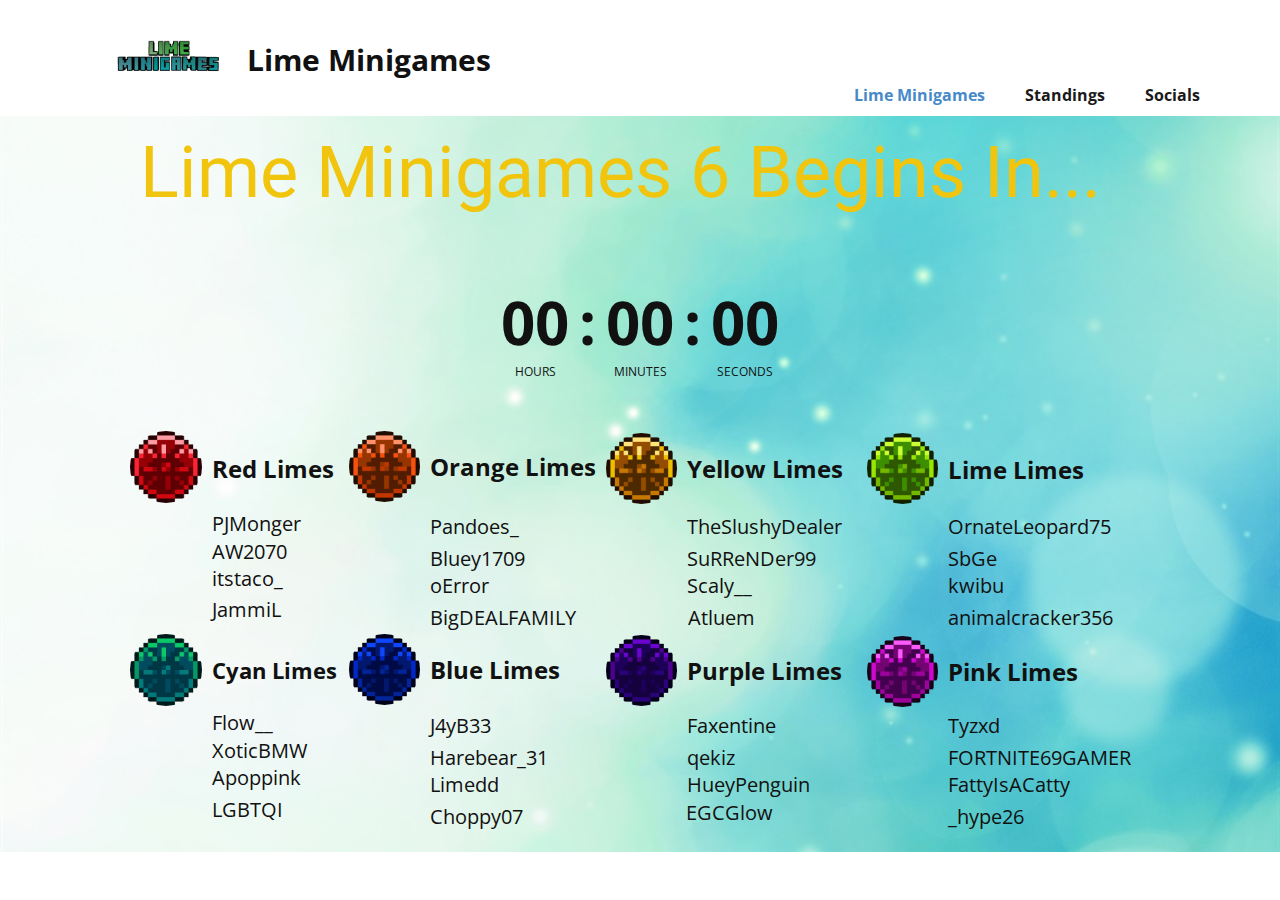
<file: index.html>
<!DOCTYPE html>
<html style="font-size: 16px;" lang="en"><head>
    <meta name="viewport" content="width=device-width, initial-scale=1.0">
    <meta charset="utf-8">
    <meta name="keywords" content="Lime Minigames 6 Begins In...">
    <meta name="description" content="">
    <title>Lime Minigames</title>
    <link rel="stylesheet" href="nicepage.css" media="screen">
<link rel="stylesheet" href="Lime-Minigames.css" media="screen">
    <script class="u-script" type="text/javascript" src="jquery.js" defer=""></script>
    <script class="u-script" type="text/javascript" src="nicepage.js" defer=""></script>
    <meta name="generator" content="Nicepage 5.19.3, nicepage.com">
    <link id="u-theme-google-font" rel="stylesheet" href="https://fonts.googleapis.com/css?family=Roboto:100,100i,300,300i,400,400i,500,500i,700,700i,900,900i|Open+Sans:300,300i,400,400i,500,500i,600,600i,700,700i,800,800i">
    
    
    
    <script type="application/ld+json">{
		"@context": "http://schema.org",
		"@type": "Organization",
		"name": "",
		"logo": "images/limeminigames.png"
}</script>
    <meta name="theme-color" content="#478ac9">
    <meta property="og:title" content="Lime Minigames">
    <meta property="og:type" content="website">
  <meta data-intl-tel-input-cdn-path="intlTelInput/"></head>
  <body data-home-page="Lime-Minigames.html" data-home-page-title="Lime Minigames" data-path-to-root="./" class="u-body u-xl-mode" data-lang="en"><header class="u-clearfix u-header u-header" id="sec-cf03"><div class="u-clearfix u-sheet u-valign-middle u-sheet-1">
        <a href="https://nicepage.com" class="u-image u-logo u-image-1" data-image-width="1083" data-image-height="609">
          <img src="images/limeminigames.png" class="u-logo-image u-logo-image-1">
        </a>
        <p class="u-text u-text-default u-text-1">Lime Minigames</p>
        <nav class="u-menu u-menu-one-level u-offcanvas u-menu-1">
          <div class="menu-collapse" style="font-size: 1rem; letter-spacing: 0px; font-weight: 700;">
            <a class="u-button-style u-custom-border u-custom-border-color u-custom-borders u-custom-left-right-menu-spacing u-custom-padding-bottom u-custom-text-color u-custom-top-bottom-menu-spacing u-nav-link u-text-active-palette-1-base u-text-hover-palette-2-base" href="#">
              <svg class="u-svg-link" viewBox="0 0 24 24"><use xmlns:xlink="http://www.w3.org/1999/xlink" xlink:href="#menu-hamburger"></use></svg>
              <svg class="u-svg-content" version="1.1" id="menu-hamburger" viewBox="0 0 16 16" x="0px" y="0px" xmlns:xlink="http://www.w3.org/1999/xlink" xmlns="http://www.w3.org/2000/svg"><g><rect y="1" width="16" height="2"></rect><rect y="7" width="16" height="2"></rect><rect y="13" width="16" height="2"></rect>
</g></svg>
            </a>
          </div>
          <div class="u-custom-menu u-nav-container">
            <ul class="u-nav u-spacing-20 u-unstyled u-nav-1"><li class="u-nav-item"><a class="u-button-style u-nav-link u-text-active-palette-1-base u-text-grey-90 u-text-hover-palette-2-base" href="index" style="padding: 10px;">Lime Minigames</a>
</li><li class="u-nav-item"><a class="u-button-style u-nav-link u-text-active-palette-1-base u-text-grey-90 u-text-hover-palette-2-base" href="Standings" style="padding: 10px;">Standings</a>
</li><li class="u-nav-item"><a class="u-button-style u-nav-link u-text-active-palette-1-base u-text-grey-90 u-text-hover-palette-2-base" href="Socials" style="padding: 10px;">Socials</a>
</li></ul>
          </div>
          <div class="u-custom-menu u-nav-container-collapse">
            <div class="u-black u-container-style u-inner-container-layout u-opacity u-opacity-95 u-sidenav">
              <div class="u-inner-container-layout u-sidenav-overflow">
                <div class="u-menu-close"></div>
                <ul class="u-align-center u-nav u-popupmenu-items u-unstyled u-nav-2"><li class="u-nav-item"><a class="u-button-style u-nav-link" href="index">Lime Minigames</a>
</li><li class="u-nav-item"><a class="u-button-style u-nav-link" href="Standings">Standings</a>
</li><li class="u-nav-item"><a class="u-button-style u-nav-link" href="Socials">Socials</a>
</li></ul>
              </div>
            </div>
            <div class="u-black u-menu-overlay u-opacity u-opacity-70"></div>
          </div>
        </nav>
      </div></header>
    <section class="u-clearfix u-image u-section-1" id="sec-66a6" data-image-width="5000" data-image-height="5000">
      <div class="u-clearfix u-sheet u-sheet-1">
        <h1 class="u-text u-text-palette-3-base u-text-1">Lime Minigames 6 Begins In...&nbsp;</h1>
        <div class="u-countdown u-countdown-1" data-timer-id="d6f2" data-type="to-date" data-target-date="Sun, 15 Oct 2023 20:00:50 GMT" data-for="everyone" data-direction="down" data-after-count="none" data-time-left="750m" data-target-number="100" data-start-time="Sat Oct 14 2023 23:19:07 GMT-0400 (Eastern Daylight Time)" data-frequency="1s" data-redirect-url="https://">
          <div class="u-countdown-wrapper u-spacing-20">
            <div class="u-countdown-item u-countdown-years u-hidden u-spacing-10">
              <div class="u-countdown-counter u-countdown-counter-1"><div class="u-countdown-number">0</div><div class="u-countdown-number u-hidden">0</div></div>
              <div class="u-countdown-label u-countdown-label-1">Years</div>
            </div>
            <div class="u-countdown-separator u-hidden u-countdown-separator-1">:</div>
            <div class="u-countdown-days u-countdown-item u-hidden u-spacing-10">
              <div class="u-countdown-counter u-countdown-counter-2"><div class="u-countdown-number">0</div><div class="u-countdown-number u-hidden">6</div><div class="u-countdown-number u-hidden">0</div></div>
              <div class="u-countdown-label u-countdown-label-2">Days</div>
            </div>
            <div class="u-countdown-separator u-hidden u-countdown-separator-2">:</div>
            <div class="u-countdown-hours u-countdown-item u-spacing-10">
              <div class="u-countdown-counter u-countdown-counter-3"><div class="u-countdown-number">1</div><div class="u-countdown-number">8</div></div>
              <div class="u-countdown-label u-countdown-label-3">Hours</div>
            </div>
            <div class="u-countdown-separator u-countdown-separator-3">:</div>
            <div class="u-countdown-item u-countdown-minutes u-spacing-10">
              <div class="u-countdown-counter u-countdown-counter-4"><div class="u-countdown-number">1</div><div class="u-countdown-number">2</div></div>
              <div class="u-countdown-label u-countdown-label-4">Minutes</div>
            </div>
            <div class="u-countdown-separator u-countdown-separator-4">:</div>
            <div class="u-countdown-item u-countdown-seconds u-spacing-10">
              <div class="u-countdown-counter u-countdown-counter-5"><div class="u-countdown-number">1</div><div class="u-countdown-number">0</div></div>
              <div class="u-countdown-label u-countdown-label-5">Seconds</div>
            </div>
            <div class="u-countdown-separator u-hidden u-countdown-separator-5">:</div>
            <div class="u-countdown-item u-countdown-numbers u-hidden u-spacing-10">
              <div class="u-countdown-counter u-countdown-counter-6"><div class="u-countdown-number">0</div><div class="u-countdown-number">0</div></div>
              <div class="u-countdown-label u-countdown-label-6">Items</div>
            </div>
          </div>
          <div class="u-countdown-message u-hidden">
            <p>Sorry, the time is up.</p>
          </div>
        </div>
        <img class="u-image u-image-circle u-image-contain u-preserve-proportions u-image-1" src="images/orangelime.png" alt="" data-image-width="102" data-image-height="102">
        <img class="u-image u-image-circle u-image-contain u-preserve-proportions u-image-2" src="images/redlimes.png" alt="" data-image-width="102" data-image-height="102">
        <p class="u-text u-text-2">Orange Limes</p>
        <img class="u-image u-image-circle u-image-contain u-preserve-proportions u-image-3" src="images/yellowlime.png" alt="" data-image-width="150" data-image-height="150">
        <p class="u-text u-text-3">Yellow Limes</p>
        <img class="u-image u-image-circle u-image-contain u-preserve-proportions u-image-4" src="images/limelimes.png" alt="" data-image-width="150" data-image-height="150">
        <p class="u-text u-text-4">Red Limes</p>
        <p class="u-text u-text-5">Lime Limes</p>
        <p class="u-text u-text-6">PJMonger<br>
        </p>
        <p class="u-text u-text-default u-text-7">AW2070</p>
        <p class="u-text u-text-default u-text-8">itstaco_</p>
        <p class="u-text u-text-9">Pandoes_</p>
        <p class="u-text u-text-10">TheSlushyDealer</p>
        <p class="u-text u-text-default-lg u-text-default-md u-text-default-sm u-text-default-xl u-text-11">SuRReNDer99</p>
        <p class="u-text u-text-12">
          <a class="u-active-none u-border-none u-btn u-button-link u-button-style u-hover-none u-none u-text-body-color u-btn-1" href="https://twitch.tv/scalywashere" target="_blank">Scaly__<br>
          </a>
        </p>
        <p class="u-text u-text-13">OrnateLeopard75<br>
        </p>
        <p class="u-text u-text-default u-text-14">Bluey1709</p>
        <p class="u-text u-text-default u-text-15">BigDEALFAMILY<br>
        </p>
        <p class="u-text u-text-16">oError<br>
        </p>
        <p class="u-text u-text-default u-text-17">SbGe<br>
        </p>
        <p class="u-text u-text-default-lg u-text-default-md u-text-default-sm u-text-default-xl u-text-18">animalcracker356<br>
        </p>
        <p class="u-text u-text-19">kwibu<br>
        </p>
        <p class="u-text u-text-default u-text-20">JammiL<br>
        </p>
        <p class="u-text u-text-default u-text-21">Atluem<br>
        </p>
        <img class="u-image u-image-circle u-image-contain u-preserve-proportions u-image-5" src="images/cyanlime.png" alt="" data-image-width="150" data-image-height="150">
        <img class="u-image u-image-circle u-image-contain u-preserve-proportions u-image-6" src="images/bluelime.png" alt="" data-image-width="150" data-image-height="150">
        <p class="u-text u-text-22">Blue Limes</p>
        <img class="u-image u-image-circle u-image-contain u-preserve-proportions u-image-7" src="images/purplelime.png" alt="" data-image-width="150" data-image-height="150">
        <p class="u-text u-text-23">Purple Limes</p>
        <img class="u-image u-image-circle u-image-contain u-preserve-proportions u-image-8" src="images/pinklime.png" alt="" data-image-width="150" data-image-height="150">
        <p class="u-text u-text-24">Pink Limes</p>
        <p class="u-text u-text-25">Cya​​n​​​​​​ Limes</p>
        <p class="u-text u-text-26">Flow__<br>
        </p>
        <p class="u-text u-text-default u-text-27">XoticBMW</p>
        <p class="u-text u-text-default u-text-28">Apoppink</p>
        <p class="u-text u-text-29">J4yB33</p>
        <p class="u-text u-text-30">Faxentine</p>
        <p class="u-text u-text-31">Tyzxd<br>
        </p>
        <p class="u-text u-text-default u-text-32">qekiz</p>
        <p class="u-text u-text-33">
          <a class="u-active-none u-border-none u-btn u-button-link u-button-style u-hover-none u-none u-text-body-color u-btn-2" href="https://www.youtube.com/channel/UCSOvLmliGtZB5VdGgUXcC4w" target="_blank">HueyPenguin<br>
          </a>
        </p>
        <p class="u-text u-text-default u-text-34">
          <a class="u-active-none u-border-none u-btn u-button-link u-button-style u-hover-none u-none u-text-body-color u-btn-3" href="https://www.twitch.tv/egcglow06" target="_blank">EGCGlow<br>
          </a>
        </p>
        <p class="u-text u-text-default-lg u-text-default-md u-text-default-sm u-text-default-xl u-text-35">Harebear_31</p>
        <p class="u-text u-text-default u-text-36">Choppy07<br>
        </p>
        <p class="u-text u-text-37">
          <a class="u-active-none u-border-none u-btn u-button-link u-button-style u-hover-none u-none u-text-body-color u-btn-4" href="https://www.twitch.tv/l1medd" target="_blank">Limedd<br>
          </a>
        </p>
        <p class="u-text u-text-default u-text-38">FORTNITE69GAMER<br>
        </p>
        <p class="u-text u-text-default u-text-39">
          <a class="u-active-none u-border-none u-btn u-button-link u-button-style u-hover-none u-none u-text-body-color u-btn-5" href="https://twitter.com/_hype26" target="_blank">_hype26<br>
          </a>
        </p>
        <p class="u-text u-text-40">FattyIsACatty<br>
        </p>
        <p class="u-text u-text-default u-text-41">LGBTQI<br>
        </p>
      </div>
    </section>
    
    
    
    

  
</body></html>
</file>
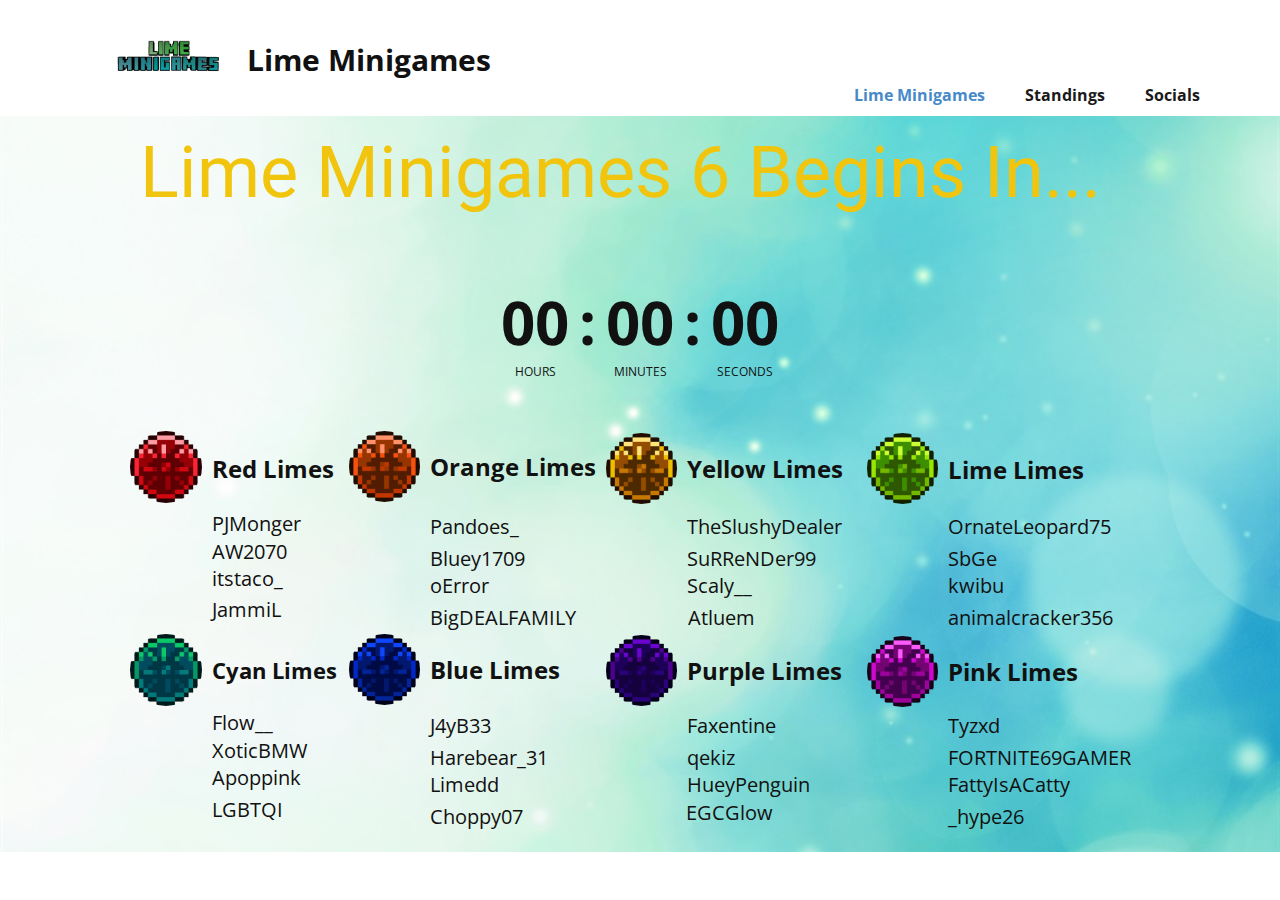
<file: Lime-Minigames.html>
<!DOCTYPE html>
<html style="font-size: 16px;" lang="en"><head>
    <meta name="viewport" content="width=device-width, initial-scale=1.0">
    <meta charset="utf-8">
    <meta name="keywords" content="Lime Minigames 6 Begins In...">
    <meta name="description" content="">
    <title>Lime Minigames</title>
    <link rel="stylesheet" href="nicepage.css" media="screen">
<link rel="stylesheet" href="Lime-Minigames.css" media="screen">
    <script class="u-script" type="text/javascript" src="jquery.js" defer=""></script>
    <script class="u-script" type="text/javascript" src="nicepage.js" defer=""></script>
    <meta name="generator" content="Nicepage 5.19.3, nicepage.com">
    <link id="u-theme-google-font" rel="stylesheet" href="https://fonts.googleapis.com/css?family=Roboto:100,100i,300,300i,400,400i,500,500i,700,700i,900,900i|Open+Sans:300,300i,400,400i,500,500i,600,600i,700,700i,800,800i">
    
    
    
    <script type="application/ld+json">{
		"@context": "http://schema.org",
		"@type": "Organization",
		"name": "",
		"logo": "images/limeminigames.png"
}</script>
    <meta name="theme-color" content="#478ac9">
    <meta property="og:title" content="Lime Minigames">
    <meta property="og:type" content="website">
  <meta data-intl-tel-input-cdn-path="intlTelInput/"></head>
  <body data-path-to-root="./" class="u-body u-xl-mode" data-lang="en"><header class="u-clearfix u-header u-header" id="sec-cf03"><div class="u-clearfix u-sheet u-valign-middle u-sheet-1">
        <a href="https://nicepage.com" class="u-image u-logo u-image-1" data-image-width="1083" data-image-height="609">
          <img src="images/limeminigames.png" class="u-logo-image u-logo-image-1">
        </a>
        <p class="u-text u-text-default u-text-1">Lime Minigames</p>
        <nav class="u-menu u-menu-one-level u-offcanvas u-menu-1">
          <div class="menu-collapse" style="font-size: 1rem; letter-spacing: 0px; font-weight: 700;">
            <a class="u-button-style u-custom-border u-custom-border-color u-custom-borders u-custom-left-right-menu-spacing u-custom-padding-bottom u-custom-text-color u-custom-top-bottom-menu-spacing u-nav-link u-text-active-palette-1-base u-text-hover-palette-2-base" href="#">
              <svg class="u-svg-link" viewBox="0 0 24 24"><use xmlns:xlink="http://www.w3.org/1999/xlink" xlink:href="#menu-hamburger"></use></svg>
              <svg class="u-svg-content" version="1.1" id="menu-hamburger" viewBox="0 0 16 16" x="0px" y="0px" xmlns:xlink="http://www.w3.org/1999/xlink" xmlns="http://www.w3.org/2000/svg"><g><rect y="1" width="16" height="2"></rect><rect y="7" width="16" height="2"></rect><rect y="13" width="16" height="2"></rect>
</g></svg>
            </a>
          </div>
          <div class="u-custom-menu u-nav-container">
            <ul class="u-nav u-spacing-20 u-unstyled u-nav-1"><li class="u-nav-item"><a class="u-button-style u-nav-link u-text-active-palette-1-base u-text-grey-90 u-text-hover-palette-2-base" href="index" style="padding: 10px;">Lime Minigames</a>
</li><li class="u-nav-item"><a class="u-button-style u-nav-link u-text-active-palette-1-base u-text-grey-90 u-text-hover-palette-2-base" href="Standings" style="padding: 10px;">Standings</a>
</li><li class="u-nav-item"><a class="u-button-style u-nav-link u-text-active-palette-1-base u-text-grey-90 u-text-hover-palette-2-base" href="Socials" style="padding: 10px;">Socials</a>
</li></ul>
          </div>
          <div class="u-custom-menu u-nav-container-collapse">
            <div class="u-black u-container-style u-inner-container-layout u-opacity u-opacity-95 u-sidenav">
              <div class="u-inner-container-layout u-sidenav-overflow">
                <div class="u-menu-close"></div>
                <ul class="u-align-center u-nav u-popupmenu-items u-unstyled u-nav-2"><li class="u-nav-item"><a class="u-button-style u-nav-link" href="index">Lime Minigames</a>
</li><li class="u-nav-item"><a class="u-button-style u-nav-link" href="Standings">Standings</a>
</li><li class="u-nav-item"><a class="u-button-style u-nav-link" href="Socials">Socials</a>
</li></ul>
              </div>
            </div>
            <div class="u-black u-menu-overlay u-opacity u-opacity-70"></div>
          </div>
        </nav>
      </div></header>
    <section class="u-clearfix u-image u-section-1" id="sec-66a6" data-image-width="5000" data-image-height="5000">
      <div class="u-clearfix u-sheet u-sheet-1">
        <h1 class="u-text u-text-palette-3-base u-text-1">Lime Minigames 6 Begins In...&nbsp;</h1>
        <div class="u-countdown u-countdown-1" data-timer-id="d6f2" data-type="to-date" data-target-date="Sun, 15 Oct 2023 20:00:50 GMT" data-for="everyone" data-direction="down" data-after-count="none" data-time-left="750m" data-target-number="100" data-start-time="Sat Oct 14 2023 23:19:07 GMT-0400 (Eastern Daylight Time)" data-frequency="1s" data-redirect-url="https://">
          <div class="u-countdown-wrapper u-spacing-20">
            <div class="u-countdown-item u-countdown-years u-hidden u-spacing-10">
              <div class="u-countdown-counter u-countdown-counter-1"><div class="u-countdown-number">0</div><div class="u-countdown-number u-hidden">0</div></div>
              <div class="u-countdown-label u-countdown-label-1">Years</div>
            </div>
            <div class="u-countdown-separator u-hidden u-countdown-separator-1">:</div>
            <div class="u-countdown-days u-countdown-item u-hidden u-spacing-10">
              <div class="u-countdown-counter u-countdown-counter-2"><div class="u-countdown-number">0</div><div class="u-countdown-number u-hidden">6</div><div class="u-countdown-number u-hidden">0</div></div>
              <div class="u-countdown-label u-countdown-label-2">Days</div>
            </div>
            <div class="u-countdown-separator u-hidden u-countdown-separator-2">:</div>
            <div class="u-countdown-hours u-countdown-item u-spacing-10">
              <div class="u-countdown-counter u-countdown-counter-3"><div class="u-countdown-number">1</div><div class="u-countdown-number">8</div></div>
              <div class="u-countdown-label u-countdown-label-3">Hours</div>
            </div>
            <div class="u-countdown-separator u-countdown-separator-3">:</div>
            <div class="u-countdown-item u-countdown-minutes u-spacing-10">
              <div class="u-countdown-counter u-countdown-counter-4"><div class="u-countdown-number">1</div><div class="u-countdown-number">2</div></div>
              <div class="u-countdown-label u-countdown-label-4">Minutes</div>
            </div>
            <div class="u-countdown-separator u-countdown-separator-4">:</div>
            <div class="u-countdown-item u-countdown-seconds u-spacing-10">
              <div class="u-countdown-counter u-countdown-counter-5"><div class="u-countdown-number">1</div><div class="u-countdown-number">0</div></div>
              <div class="u-countdown-label u-countdown-label-5">Seconds</div>
            </div>
            <div class="u-countdown-separator u-hidden u-countdown-separator-5">:</div>
            <div class="u-countdown-item u-countdown-numbers u-hidden u-spacing-10">
              <div class="u-countdown-counter u-countdown-counter-6"><div class="u-countdown-number">0</div><div class="u-countdown-number">0</div></div>
              <div class="u-countdown-label u-countdown-label-6">Items</div>
            </div>
          </div>
          <div class="u-countdown-message u-hidden">
            <p>Sorry, the time is up.</p>
          </div>
        </div>
        <img class="u-image u-image-circle u-image-contain u-preserve-proportions u-image-1" src="images/orangelime.png" alt="" data-image-width="102" data-image-height="102">
        <img class="u-image u-image-circle u-image-contain u-preserve-proportions u-image-2" src="images/redlimes.png" alt="" data-image-width="102" data-image-height="102">
        <p class="u-text u-text-2">Orange Limes</p>
        <img class="u-image u-image-circle u-image-contain u-preserve-proportions u-image-3" src="images/yellowlime.png" alt="" data-image-width="150" data-image-height="150">
        <p class="u-text u-text-3">Yellow Limes</p>
        <img class="u-image u-image-circle u-image-contain u-preserve-proportions u-image-4" src="images/limelimes.png" alt="" data-image-width="150" data-image-height="150">
        <p class="u-text u-text-4">Red Limes</p>
        <p class="u-text u-text-5">Lime Limes</p>
        <p class="u-text u-text-6">PJMonger<br>
        </p>
        <p class="u-text u-text-default u-text-7">AW2070</p>
        <p class="u-text u-text-default u-text-8">itstaco_</p>
        <p class="u-text u-text-9">Pandoes_</p>
        <p class="u-text u-text-10">TheSlushyDealer</p>
        <p class="u-text u-text-default-lg u-text-default-md u-text-default-sm u-text-default-xl u-text-11">SuRReNDer99</p>
        <p class="u-text u-text-12">
          <a class="u-active-none u-border-none u-btn u-button-link u-button-style u-hover-none u-none u-text-body-color u-btn-1" href="https://twitch.tv/scalywashere" target="_blank">Scaly__<br>
          </a>
        </p>
        <p class="u-text u-text-13">OrnateLeopard75<br>
        </p>
        <p class="u-text u-text-default u-text-14">Bluey1709</p>
        <p class="u-text u-text-default u-text-15">BigDEALFAMILY<br>
        </p>
        <p class="u-text u-text-16">oError<br>
        </p>
        <p class="u-text u-text-default u-text-17">SbGe<br>
        </p>
        <p class="u-text u-text-default-lg u-text-default-md u-text-default-sm u-text-default-xl u-text-18">animalcracker356<br>
        </p>
        <p class="u-text u-text-19">kwibu<br>
        </p>
        <p class="u-text u-text-default u-text-20">JammiL<br>
        </p>
        <p class="u-text u-text-default u-text-21">Atluem<br>
        </p>
        <img class="u-image u-image-circle u-image-contain u-preserve-proportions u-image-5" src="images/cyanlime.png" alt="" data-image-width="150" data-image-height="150">
        <img class="u-image u-image-circle u-image-contain u-preserve-proportions u-image-6" src="images/bluelime.png" alt="" data-image-width="150" data-image-height="150">
        <p class="u-text u-text-22">Blue Limes</p>
        <img class="u-image u-image-circle u-image-contain u-preserve-proportions u-image-7" src="images/purplelime.png" alt="" data-image-width="150" data-image-height="150">
        <p class="u-text u-text-23">Purple Limes</p>
        <img class="u-image u-image-circle u-image-contain u-preserve-proportions u-image-8" src="images/pinklime.png" alt="" data-image-width="150" data-image-height="150">
        <p class="u-text u-text-24">Pink Limes</p>
        <p class="u-text u-text-25">Cya​​n​​​​​​ Limes</p>
        <p class="u-text u-text-26">Flow__<br>
        </p>
        <p class="u-text u-text-default u-text-27">XoticBMW</p>
        <p class="u-text u-text-default u-text-28">Apoppink</p>
        <p class="u-text u-text-29">J4yB33</p>
        <p class="u-text u-text-30">Faxentine</p>
        <p class="u-text u-text-31">Tyzxd<br>
        </p>
        <p class="u-text u-text-default u-text-32">qekiz</p>
        <p class="u-text u-text-33">
          <a class="u-active-none u-border-none u-btn u-button-link u-button-style u-hover-none u-none u-text-body-color u-btn-2" href="https://www.youtube.com/channel/UCSOvLmliGtZB5VdGgUXcC4w" target="_blank">HueyPenguin<br>
          </a>
        </p>
        <p class="u-text u-text-default u-text-34">
          <a class="u-active-none u-border-none u-btn u-button-link u-button-style u-hover-none u-none u-text-body-color u-btn-3" href="https://www.twitch.tv/egcglow06" target="_blank">EGCGlow<br>
          </a>
        </p>
        <p class="u-text u-text-default-lg u-text-default-md u-text-default-sm u-text-default-xl u-text-35">Harebear_31</p>
        <p class="u-text u-text-default u-text-36">Choppy07<br>
        </p>
        <p class="u-text u-text-37">
          <a class="u-active-none u-border-none u-btn u-button-link u-button-style u-hover-none u-none u-text-body-color u-btn-4" href="https://www.twitch.tv/l1medd" target="_blank">Limedd<br>
          </a>
        </p>
        <p class="u-text u-text-default u-text-38">FORTNITE69GAMER<br>
        </p>
        <p class="u-text u-text-default u-text-39">
          <a class="u-active-none u-border-none u-btn u-button-link u-button-style u-hover-none u-none u-text-body-color u-btn-5" href="https://twitter.com/_hype26" target="_blank">_hype26<br>
          </a>
        </p>
        <p class="u-text u-text-40">FattyIsACatty<br>
        </p>
        <p class="u-text u-text-default u-text-41">LGBTQI<br>
        </p>
      </div>
    </section>
    
    
    
    

  
</body></html>
</file>
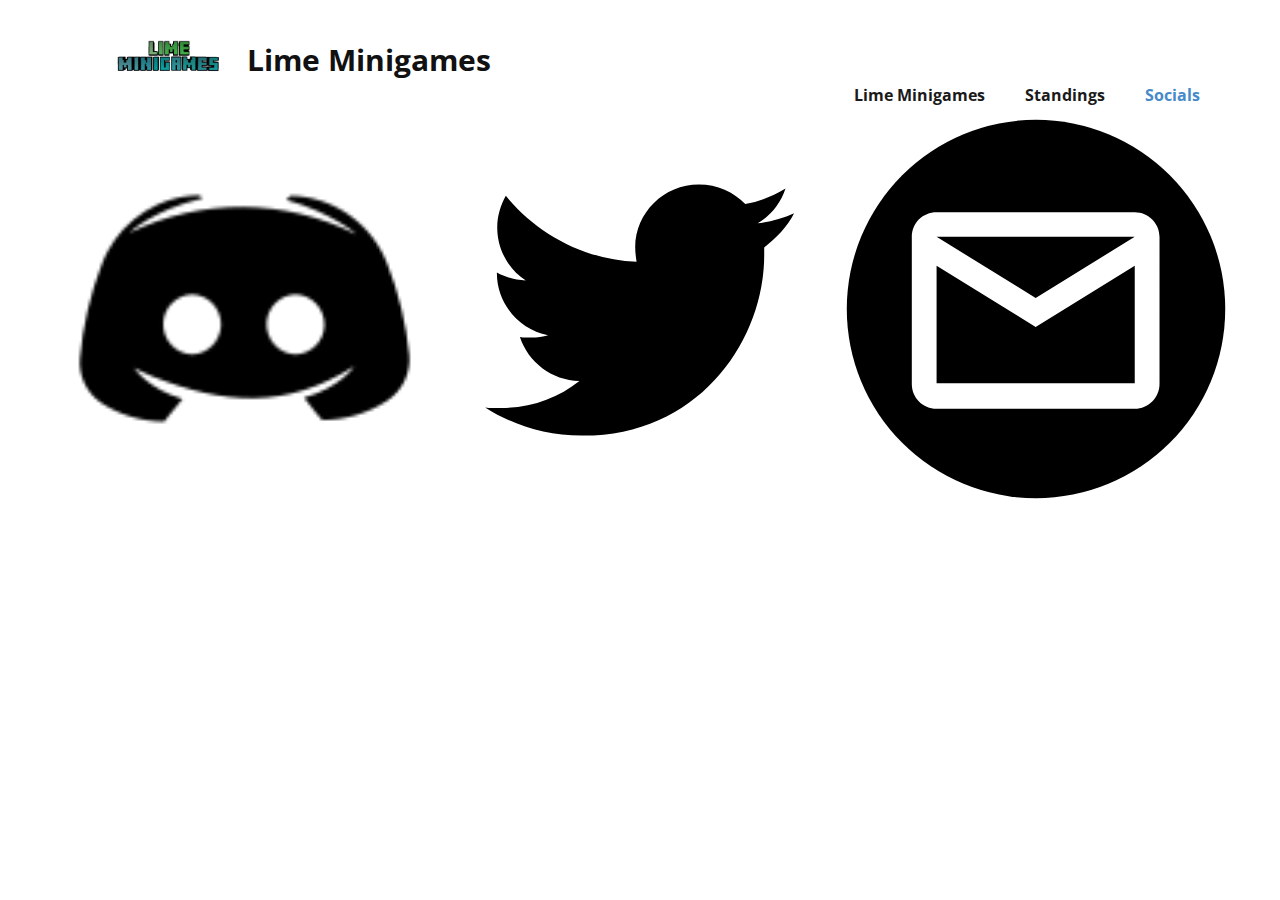
<file: Socials.html>
<!DOCTYPE html>
<html style="font-size: 16px;" lang="en"><head>
    <meta name="viewport" content="width=device-width, initial-scale=1.0">
    <meta charset="utf-8">
    <meta name="keywords" content="">
    <meta name="description" content="">
    <title>Socials</title>
    <link rel="stylesheet" href="nicepage.css" media="screen">
<link rel="stylesheet" href="Socials.css" media="screen">
    <script class="u-script" type="text/javascript" src="jquery.js" defer=""></script>
    <script class="u-script" type="text/javascript" src="nicepage.js" defer=""></script>
    <meta name="generator" content="Nicepage 5.19.3, nicepage.com">
    <link id="u-theme-google-font" rel="stylesheet" href="https://fonts.googleapis.com/css?family=Roboto:100,100i,300,300i,400,400i,500,500i,700,700i,900,900i|Open+Sans:300,300i,400,400i,500,500i,600,600i,700,700i,800,800i">
    
    
    
    <script type="application/ld+json">{
		"@context": "http://schema.org",
		"@type": "Organization",
		"name": "",
		"logo": "images/limeminigames.png"
}</script>
    <meta name="theme-color" content="#478ac9">
    <meta property="og:title" content="Socials">
    <meta property="og:type" content="website">
  <meta data-intl-tel-input-cdn-path="intlTelInput/"></head>
  <body data-path-to-root="./" class="u-body u-xl-mode" data-lang="en"><header class="u-clearfix u-header u-header" id="sec-cf03"><div class="u-clearfix u-sheet u-valign-middle u-sheet-1">
        <a href="https://nicepage.com" class="u-image u-logo u-image-1" data-image-width="1083" data-image-height="609">
          <img src="images/limeminigames.png" class="u-logo-image u-logo-image-1">
        </a>
        <p class="u-text u-text-default u-text-1">Lime Minigames</p>
        <nav class="u-menu u-menu-one-level u-offcanvas u-menu-1">
          <div class="menu-collapse" style="font-size: 1rem; letter-spacing: 0px; font-weight: 700;">
            <a class="u-button-style u-custom-border u-custom-border-color u-custom-borders u-custom-left-right-menu-spacing u-custom-padding-bottom u-custom-text-color u-custom-top-bottom-menu-spacing u-nav-link u-text-active-palette-1-base u-text-hover-palette-2-base" href="#">
              <svg class="u-svg-link" viewBox="0 0 24 24"><use xmlns:xlink="http://www.w3.org/1999/xlink" xlink:href="#menu-hamburger"></use></svg>
              <svg class="u-svg-content" version="1.1" id="menu-hamburger" viewBox="0 0 16 16" x="0px" y="0px" xmlns:xlink="http://www.w3.org/1999/xlink" xmlns="http://www.w3.org/2000/svg"><g><rect y="1" width="16" height="2"></rect><rect y="7" width="16" height="2"></rect><rect y="13" width="16" height="2"></rect>
</g></svg>
            </a>
          </div>
          <div class="u-custom-menu u-nav-container">
            <ul class="u-nav u-spacing-20 u-unstyled u-nav-1"><li class="u-nav-item"><a class="u-button-style u-nav-link u-text-active-palette-1-base u-text-grey-90 u-text-hover-palette-2-base" href="index" style="padding: 10px;">Lime Minigames</a>
</li><li class="u-nav-item"><a class="u-button-style u-nav-link u-text-active-palette-1-base u-text-grey-90 u-text-hover-palette-2-base" href="Standings" style="padding: 10px;">Standings</a>
</li><li class="u-nav-item"><a class="u-button-style u-nav-link u-text-active-palette-1-base u-text-grey-90 u-text-hover-palette-2-base" href="Socials" style="padding: 10px;">Socials</a>
</li></ul>
          </div>
          <div class="u-custom-menu u-nav-container-collapse">
            <div class="u-black u-container-style u-inner-container-layout u-opacity u-opacity-95 u-sidenav">
              <div class="u-inner-container-layout u-sidenav-overflow">
                <div class="u-menu-close"></div>
                <ul class="u-align-center u-nav u-popupmenu-items u-unstyled u-nav-2"><li class="u-nav-item"><a class="u-button-style u-nav-link" href="index">Lime Minigames</a>
</li><li class="u-nav-item"><a class="u-button-style u-nav-link" href="Standings">Standings</a>
</li><li class="u-nav-item"><a class="u-button-style u-nav-link" href="Socials">Socials</a>
</li></ul>
              </div>
            </div>
            <div class="u-black u-menu-overlay u-opacity u-opacity-70"></div>
          </div>
        </nav>
      </div></header>
    <section class="u-clearfix u-section-1" id="sec-c6f4">
      <div class="u-clearfix u-sheet u-valign-middle-md u-valign-middle-sm u-valign-middle-xs u-valign-top-xl u-sheet-1">
        <div class="u-social-icons u-spacing-10 u-social-icons-1">
          <a class="u-social-url" title="Discord" target="_blank" href="https://discord.gg/g3ZWpyZA3r"><span class="u-file-icon u-icon u-social-facebook u-social-icon u-text-black u-icon-1"><img src="images/4945914-e9c50cdc.png" alt=""></span>
          </a>
          <a class="u-social-url" title="Twitter" target="_blank" href="https://twitter.com/LimeMinigames"><span class="u-icon u-social-icon u-social-twitter u-text-black u-icon-2"><svg class="u-svg-link" preserveAspectRatio="xMidYMin slice" viewBox="0 0 112 112" style=""><use xmlns:xlink="http://www.w3.org/1999/xlink" xlink:href="#svg-5bbd"></use></svg><svg class="u-svg-content" viewBox="0 0 112 112" x="0" y="0" id="svg-5bbd"><path fill="currentColor" d="M92.2,38.2c0,0.8,0,1.6,0,2.3c0,24.3-18.6,52.4-52.6,52.4c-10.6,0.1-20.2-2.9-28.5-8.2
	c1.4,0.2,2.9,0.2,4.4,0.2c8.7,0,16.7-2.9,23-7.9c-8.1-0.2-14.9-5.5-17.3-12.8c1.1,0.2,2.4,0.2,3.4,0.2c1.6,0,3.3-0.2,4.8-0.7
	c-8.4-1.6-14.9-9.2-14.9-18c0-0.2,0-0.2,0-0.2c2.5,1.4,5.4,2.2,8.4,2.3c-5-3.3-8.3-8.9-8.3-15.4c0-3.4,1-6.5,2.5-9.2
	c9.1,11.1,22.7,18.5,38,19.2c-0.2-1.4-0.4-2.8-0.4-4.3c0.1-10,8.3-18.2,18.5-18.2c5.4,0,10.1,2.2,13.5,5.7c4.3-0.8,8.1-2.3,11.7-4.5
	c-1.4,4.3-4.3,7.9-8.1,10.1c3.7-0.4,7.3-1.4,10.6-2.9C98.9,32.3,95.7,35.5,92.2,38.2z"></path></svg></span>
          </a>
          <a class="u-social-url" target="_blank" data-type="Email" title="Email" href="mailto:limeminigames@gmail.com"><span class="u-icon u-social-email u-social-icon u-text-black u-icon-3"><svg class="u-svg-link" preserveAspectRatio="xMidYMin slice" viewBox="0 0 112 112" style=""><use xmlns:xlink="http://www.w3.org/1999/xlink" xlink:href="#svg-6c2c"></use></svg><svg class="u-svg-content" viewBox="0 0 112 112" x="0" y="0" id="svg-6c2c"><circle fill="currentColor" cx="56.1" cy="56.1" r="55"></circle><path id="path3864" fill="#FFFFFF" d="M27.2,28h57.6c4,0,7.2,3.2,7.2,7.2l0,0v42.7c0,3.9-3.2,7.2-7.2,7.2l0,0H27.2
	c-4,0-7.2-3.2-7.2-7.2V35.2C20,31.1,23.2,28,27.2,28 M56,52.9l28.8-17.8H27.2L56,52.9 M27.2,77.7h57.6V43.5L56,61.3L27.2,43.5V77.7z
	"></path></svg></span>
          </a>
        </div>
      </div>
    </section>
    
    
    
    

</body></html>
</file>
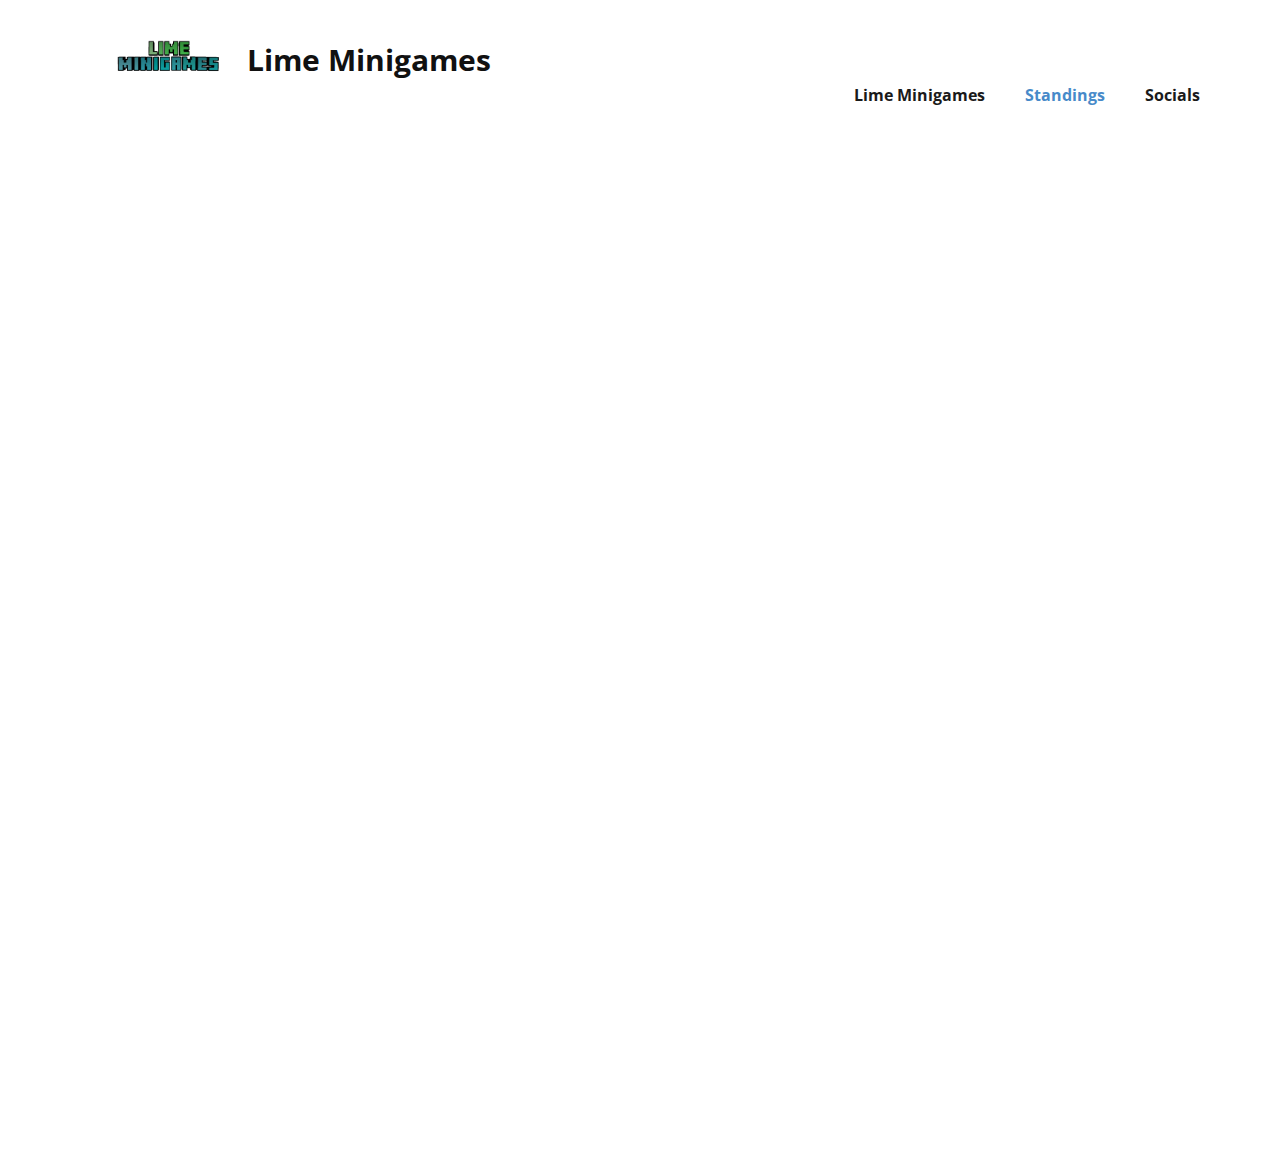
<file: Standings.html>
<!DOCTYPE html>
<html style="font-size: 16px;" lang="en"><head>
    <meta name="viewport" content="width=device-width, initial-scale=1.0">
    <meta charset="utf-8">
    <meta name="keywords" content="">
    <meta name="description" content="">
    <title>Standings</title>
    <link rel="stylesheet" href="nicepage.css" media="screen">
<link rel="stylesheet" href="Standings.css" media="screen">
    <script class="u-script" type="text/javascript" src="jquery.js" defer=""></script>
    <script class="u-script" type="text/javascript" src="nicepage.js" defer=""></script>
    <meta name="generator" content="Nicepage 5.19.3, nicepage.com">
    <link id="u-theme-google-font" rel="stylesheet" href="https://fonts.googleapis.com/css?family=Roboto:100,100i,300,300i,400,400i,500,500i,700,700i,900,900i|Open+Sans:300,300i,400,400i,500,500i,600,600i,700,700i,800,800i">
    
    
    
    <script type="application/ld+json">{
		"@context": "http://schema.org",
		"@type": "Organization",
		"name": "",
		"logo": "images/limeminigames.png"
}</script>
    <meta name="theme-color" content="#478ac9">
    <meta property="og:title" content="Standings">
    <meta property="og:type" content="website">
  <meta data-intl-tel-input-cdn-path="intlTelInput/"></head>
  <body data-path-to-root="./" class="u-body u-xl-mode" data-lang="en"><header class="u-clearfix u-header u-header" id="sec-cf03"><div class="u-clearfix u-sheet u-valign-middle u-sheet-1">
        <a href="https://nicepage.com" class="u-image u-logo u-image-1" data-image-width="1083" data-image-height="609">
          <img src="images/limeminigames.png" class="u-logo-image u-logo-image-1">
        </a>
        <p class="u-text u-text-default u-text-1">Lime Minigames</p>
        <nav class="u-menu u-menu-one-level u-offcanvas u-menu-1">
          <div class="menu-collapse" style="font-size: 1rem; letter-spacing: 0px; font-weight: 700;">
            <a class="u-button-style u-custom-border u-custom-border-color u-custom-borders u-custom-left-right-menu-spacing u-custom-padding-bottom u-custom-text-color u-custom-top-bottom-menu-spacing u-nav-link u-text-active-palette-1-base u-text-hover-palette-2-base" href="#">
              <svg class="u-svg-link" viewBox="0 0 24 24"><use xmlns:xlink="http://www.w3.org/1999/xlink" xlink:href="#menu-hamburger"></use></svg>
              <svg class="u-svg-content" version="1.1" id="menu-hamburger" viewBox="0 0 16 16" x="0px" y="0px" xmlns:xlink="http://www.w3.org/1999/xlink" xmlns="http://www.w3.org/2000/svg"><g><rect y="1" width="16" height="2"></rect><rect y="7" width="16" height="2"></rect><rect y="13" width="16" height="2"></rect>
</g></svg>
            </a>
          </div>
          <div class="u-custom-menu u-nav-container">
            <ul class="u-nav u-spacing-20 u-unstyled u-nav-1"><li class="u-nav-item"><a class="u-button-style u-nav-link u-text-active-palette-1-base u-text-grey-90 u-text-hover-palette-2-base" href="index" style="padding: 10px;">Lime Minigames</a>
</li><li class="u-nav-item"><a class="u-button-style u-nav-link u-text-active-palette-1-base u-text-grey-90 u-text-hover-palette-2-base" href="Standings" style="padding: 10px;">Standings</a>
</li><li class="u-nav-item"><a class="u-button-style u-nav-link u-text-active-palette-1-base u-text-grey-90 u-text-hover-palette-2-base" href="Socials" style="padding: 10px;">Socials</a>
</li></ul>
          </div>
          <div class="u-custom-menu u-nav-container-collapse">
            <div class="u-black u-container-style u-inner-container-layout u-opacity u-opacity-95 u-sidenav">
              <div class="u-inner-container-layout u-sidenav-overflow">
                <div class="u-menu-close"></div>
                <ul class="u-align-center u-nav u-popupmenu-items u-unstyled u-nav-2"><li class="u-nav-item"><a class="u-button-style u-nav-link" href="index">Lime Minigames</a>
</li><li class="u-nav-item"><a class="u-button-style u-nav-link" href="Standings">Standings</a>
</li><li class="u-nav-item"><a class="u-button-style u-nav-link" href="Socials">Socials</a>
</li></ul>
              </div>
            </div>
            <div class="u-black u-menu-overlay u-opacity u-opacity-70"></div>
          </div>
        </nav>
      </div></header>
    <section class="u-clearfix u-section-1" id="sec-de30">
      <div class="custom-expanded u-expanded-height-lg u-expanded-height-md u-expanded-height-xl u-video u-video-cover u-video-1">
        <div class="embed-responsive embed-responsive-1">
          <iframe style="position: absolute;top: 0;left: 0;width: 100%;height: 100%;" class="embed-responsive-item" src="https://docs.google.com/spreadsheets/d/1sHHT6lUGG26R8SLZ41m5h9T4DbNB-GS9flkDZ0xo1wY/edit?usp=sharing&amp;autoplay=1" data-autoplay="1" frameborder="0" allowfullscreen=""></iframe>
        </div>
      </div>
    </section>
    
    
    
    

</body></html>
</file>
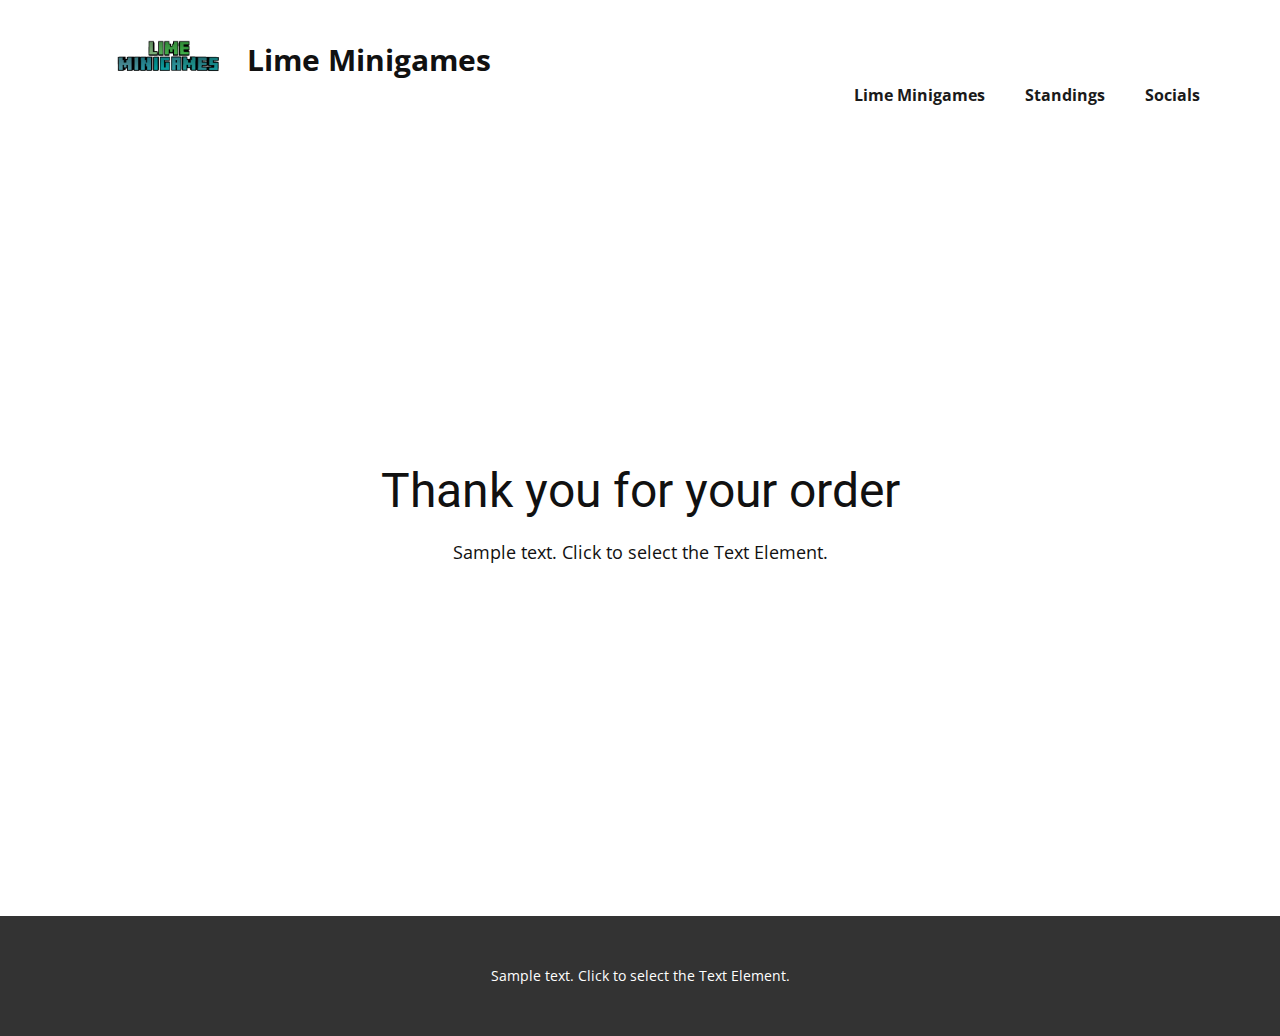
<file: thank-you-page.html>
<!DOCTYPE html>
<html style="font-size: 16px;" lang="en"><head>
    <meta name="viewport" content="width=device-width, initial-scale=1.0">
    <meta charset="utf-8">
    <meta name="keywords" content="Thank you for your order">
    <meta name="description" content="">
    <title>Thank You Page Template</title>
    <link rel="stylesheet" href="nicepage.css" media="screen">
<link rel="stylesheet" href="Thank-You-Page-Template.css" media="screen">
    <script class="u-script" type="text/javascript" src="jquery.js" defer=""></script>
    <script class="u-script" type="text/javascript" src="nicepage.js" defer=""></script>
    <meta name="generator" content="Nicepage 5.19.3, nicepage.com">
    <link id="u-theme-google-font" rel="stylesheet" href="https://fonts.googleapis.com/css?family=Roboto:100,100i,300,300i,400,400i,500,500i,700,700i,900,900i|Open+Sans:300,300i,400,400i,500,500i,600,600i,700,700i,800,800i">
    
    
    
    <script type="application/ld+json">{
		"@context": "http://schema.org",
		"@type": "Organization",
		"name": "",
		"logo": "images/limeminigames.png"
}</script>
    <meta name="theme-color" content="#478ac9">
    <meta property="og:title" content="Thank You Page Template">
    <meta property="og:type" content="website">
  <meta data-intl-tel-input-cdn-path="intlTelInput/"></head>
  <body data-path-to-root="./" class="u-body u-xl-mode" data-lang="en"><header class="u-clearfix u-header u-header" id="sec-cf03"><div class="u-clearfix u-sheet u-valign-middle u-sheet-1">
        <a href="https://nicepage.com" class="u-image u-logo u-image-1" data-image-width="1083" data-image-height="609">
          <img src="images/limeminigames.png" class="u-logo-image u-logo-image-1">
        </a>
        <p class="u-text u-text-default u-text-1">Lime Minigames</p>
        <nav class="u-menu u-menu-one-level u-offcanvas u-menu-1">
          <div class="menu-collapse" style="font-size: 1rem; letter-spacing: 0px; font-weight: 700;">
            <a class="u-button-style u-custom-border u-custom-border-color u-custom-borders u-custom-left-right-menu-spacing u-custom-padding-bottom u-custom-text-color u-custom-top-bottom-menu-spacing u-nav-link u-text-active-palette-1-base u-text-hover-palette-2-base" href="#">
              <svg class="u-svg-link" viewBox="0 0 24 24"><use xmlns:xlink="http://www.w3.org/1999/xlink" xlink:href="#menu-hamburger"></use></svg>
              <svg class="u-svg-content" version="1.1" id="menu-hamburger" viewBox="0 0 16 16" x="0px" y="0px" xmlns:xlink="http://www.w3.org/1999/xlink" xmlns="http://www.w3.org/2000/svg"><g><rect y="1" width="16" height="2"></rect><rect y="7" width="16" height="2"></rect><rect y="13" width="16" height="2"></rect>
</g></svg>
            </a>
          </div>
          <div class="u-custom-menu u-nav-container">
            <ul class="u-nav u-spacing-20 u-unstyled u-nav-1"><li class="u-nav-item"><a class="u-button-style u-nav-link u-text-active-palette-1-base u-text-grey-90 u-text-hover-palette-2-base" href="index" style="padding: 10px;">Lime Minigames</a>
</li><li class="u-nav-item"><a class="u-button-style u-nav-link u-text-active-palette-1-base u-text-grey-90 u-text-hover-palette-2-base" href="Standings" style="padding: 10px;">Standings</a>
</li><li class="u-nav-item"><a class="u-button-style u-nav-link u-text-active-palette-1-base u-text-grey-90 u-text-hover-palette-2-base" href="Socials" style="padding: 10px;">Socials</a>
</li></ul>
          </div>
          <div class="u-custom-menu u-nav-container-collapse">
            <div class="u-black u-container-style u-inner-container-layout u-opacity u-opacity-95 u-sidenav">
              <div class="u-inner-container-layout u-sidenav-overflow">
                <div class="u-menu-close"></div>
                <ul class="u-align-center u-nav u-popupmenu-items u-unstyled u-nav-2"><li class="u-nav-item"><a class="u-button-style u-nav-link" href="index">Lime Minigames</a>
</li><li class="u-nav-item"><a class="u-button-style u-nav-link" href="Standings">Standings</a>
</li><li class="u-nav-item"><a class="u-button-style u-nav-link" href="Socials">Socials</a>
</li></ul>
              </div>
            </div>
            <div class="u-black u-menu-overlay u-opacity u-opacity-70"></div>
          </div>
        </nav>
      </div></header>
    <section class="u-align-center u-clearfix u-container-align-center u-section-1" id="sec-c1b9">
      <div class="u-clearfix u-sheet u-valign-middle u-sheet-1">
        <h2 class="u-align-center u-text u-text-default u-text-1"> Thank you for your order</h2>
        <p class="u-align-center u-text u-text-default u-text-2">Sample text. Click to select the Text Element.</p>
      </div>
    </section>
    
    
    
    <footer class="u-align-center u-clearfix u-footer u-grey-80 u-footer" id="sec-7541"><div class="u-clearfix u-sheet u-sheet-1">
        <p class="u-small-text u-text u-text-variant u-text-1">Sample text. Click to select the Text Element.</p>
      </div></footer>

  
</body></html>
</file>
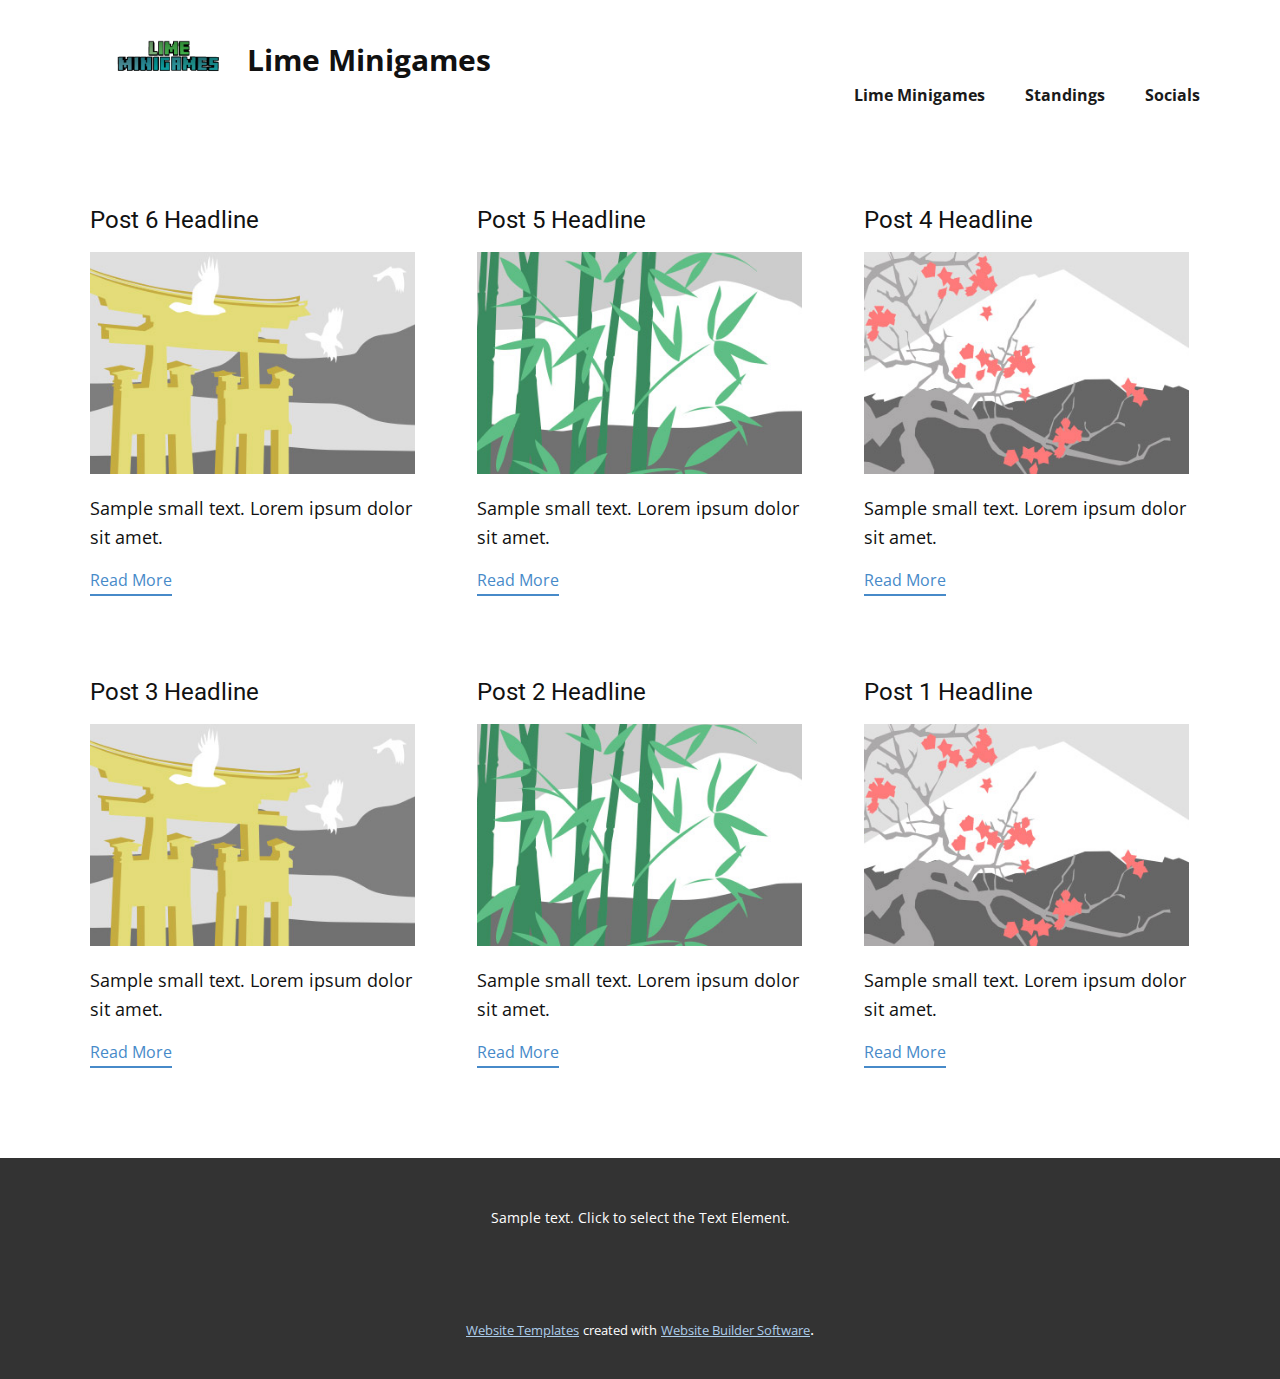
<file: blog/blog.html>
<!DOCTYPE html>
<html style="font-size: 16px;" lang="en"><head>
    <meta name="viewport" content="width=device-width, initial-scale=1.0">
    <meta charset="utf-8">
    <meta name="keywords" content="">
    <meta name="description" content="">
    <title>Blog</title>
    <link rel="stylesheet" href="../nicepage.css" media="screen">
<link rel="stylesheet" href="../Blog-Template.css" media="screen">
    <script class="u-script" type="text/javascript" src="../jquery.js" defer=""></script>
    <script class="u-script" type="text/javascript" src="../nicepage.js" defer=""></script>
    <meta name="generator" content="Nicepage 5.19.3, nicepage.com">
    <link id="u-theme-google-font" rel="stylesheet" href="https://fonts.googleapis.com/css?family=Roboto:100,100i,300,300i,400,400i,500,500i,700,700i,900,900i|Open+Sans:300,300i,400,400i,500,500i,600,600i,700,700i,800,800i">
    
    
    
    <script type="application/ld+json">{
		"@context": "http://schema.org",
		"@type": "Organization",
		"name": "",
		"logo": "images/limeminigames.png"
}</script>
    <meta name="theme-color" content="#478ac9">
  <meta data-intl-tel-input-cdn-path="intlTelInput/"></head>
  <body data-path-to-root="./" class="u-body u-xl-mode" data-lang="en"><header class="u-clearfix u-header u-header" id="sec-cf03"><div class="u-clearfix u-sheet u-valign-middle u-sheet-1">
        <a href="https://nicepage.com" class="u-image u-logo u-image-1" data-image-width="1083" data-image-height="609">
          <img src="../images/limeminigames.png" class="u-logo-image u-logo-image-1">
        </a>
        <p class="u-text u-text-default u-text-1">Lime Minigames</p>
        <nav class="u-menu u-menu-one-level u-offcanvas u-menu-1">
          <div class="menu-collapse" style="font-size: 1rem; letter-spacing: 0px; font-weight: 700;">
            <a class="u-button-style u-custom-border u-custom-border-color u-custom-borders u-custom-left-right-menu-spacing u-custom-padding-bottom u-custom-text-color u-custom-top-bottom-menu-spacing u-nav-link u-text-active-palette-1-base u-text-hover-palette-2-base" href="#">
              <svg class="u-svg-link" viewBox="0 0 24 24"><use xmlns:xlink="http://www.w3.org/1999/xlink" xlink:href="#menu-hamburger"></use></svg>
              <svg class="u-svg-content" version="1.1" id="menu-hamburger" viewBox="0 0 16 16" x="0px" y="0px" xmlns:xlink="http://www.w3.org/1999/xlink" xmlns="http://www.w3.org/2000/svg"><g><rect y="1" width="16" height="2"></rect><rect y="7" width="16" height="2"></rect><rect y="13" width="16" height="2"></rect>
</g></svg>
            </a>
          </div>
          <div class="u-custom-menu u-nav-container">
            <ul class="u-nav u-spacing-20 u-unstyled u-nav-1"><li class="u-nav-item"><a class="u-button-style u-nav-link u-text-active-palette-1-base u-text-grey-90 u-text-hover-palette-2-base" href="../index" style="padding: 10px;">Lime Minigames</a>
</li><li class="u-nav-item"><a class="u-button-style u-nav-link u-text-active-palette-1-base u-text-grey-90 u-text-hover-palette-2-base" href="../Standings" style="padding: 10px;">Standings</a>
</li><li class="u-nav-item"><a class="u-button-style u-nav-link u-text-active-palette-1-base u-text-grey-90 u-text-hover-palette-2-base" href="../Socials" style="padding: 10px;">Socials</a>
</li></ul>
          </div>
          <div class="u-custom-menu u-nav-container-collapse">
            <div class="u-black u-container-style u-inner-container-layout u-opacity u-opacity-95 u-sidenav">
              <div class="u-inner-container-layout u-sidenav-overflow">
                <div class="u-menu-close"></div>
                <ul class="u-align-center u-nav u-popupmenu-items u-unstyled u-nav-2"><li class="u-nav-item"><a class="u-button-style u-nav-link" href="../index">Lime Minigames</a>
</li><li class="u-nav-item"><a class="u-button-style u-nav-link" href="../Standings">Standings</a>
</li><li class="u-nav-item"><a class="u-button-style u-nav-link" href="../Socials">Socials</a>
</li></ul>
              </div>
            </div>
            <div class="u-black u-menu-overlay u-opacity u-opacity-70"></div>
          </div>
        </nav>
      </div></header>
    <section class="u-clearfix u-section-1" id="sec-6f16">
      <div class="u-clearfix u-sheet u-valign-middle u-sheet-1"><!--blog--><!--blog_options_json--><!--{"type":"Recent","source":"","tags":"","count":""}--><!--/blog_options_json-->
        <div class="u-blog u-expanded-width u-repeater u-repeater-1"><!--blog_post-->
          <div class="u-blog-post u-container-style u-repeater-item u-white u-repeater-item-1">
            <div class="u-container-layout u-similar-container u-valign-top u-container-layout-1"><!--blog_post_header-->
              <h4 class="u-blog-control u-text u-text-1">
                <a class="u-post-header-link" href="../blog/post-5.html">Post 6 Headline</a>
              </h4><!--/blog_post_header--><!--blog_post_image-->
              <a class="u-post-header-link" href="../blog/post-5.html"><img alt="" class="u-blog-control u-expanded-width u-image u-image-default u-image-1" src="../images/8ad73f3c.jpeg"></a><!--/blog_post_image--><!--blog_post_content-->
              <div class="u-blog-control u-post-content u-text u-text-2 fr-view">Sample small text. Lorem ipsum dolor sit amet.</div><!--/blog_post_content--><!--blog_post_readmore-->
              <a href="../blog/post-5.html" class="u-blog-control u-border-2 u-border-palette-1-base u-btn u-btn-rectangle u-button-style u-none u-btn-1"><!--blog_post_readmore_content--><!--options_json--><!--{"content":"","defaultValue":"Read More"}--><!--/options_json-->Read More<!--/blog_post_readmore_content--></a><!--/blog_post_readmore-->
            </div>
          </div><div class="u-blog-post u-container-style u-repeater-item u-video-cover u-white">
            <div class="u-container-layout u-similar-container u-valign-top u-container-layout-2"><!--blog_post_header-->
              <h4 class="u-blog-control u-text u-text-3">
                <a class="u-post-header-link" href="../blog/post-4.html">Post 5 Headline</a>
              </h4><!--/blog_post_header--><!--blog_post_image-->
              <a class="u-post-header-link" href="../blog/post-4.html"><img alt="" class="u-blog-control u-expanded-width u-image u-image-default u-image-2" src="../images/68f64b9d.jpeg"></a><!--/blog_post_image--><!--blog_post_content-->
              <div class="u-blog-control u-post-content u-text u-text-4 fr-view">Sample small text. Lorem ipsum dolor sit amet.</div><!--/blog_post_content--><!--blog_post_readmore-->
              <a href="../blog/post-4.html" class="u-blog-control u-border-2 u-border-palette-1-base u-btn u-btn-rectangle u-button-style u-none u-btn-2"><!--blog_post_readmore_content--><!--options_json--><!--{"content":"","defaultValue":"Read More"}--><!--/options_json-->Read More<!--/blog_post_readmore_content--></a><!--/blog_post_readmore-->
            </div>
          </div><div class="u-blog-post u-container-style u-repeater-item u-video-cover u-white">
            <div class="u-container-layout u-similar-container u-valign-top u-container-layout-3"><!--blog_post_header-->
              <h4 class="u-blog-control u-text u-text-5">
                <a class="u-post-header-link" href="../blog/post-3.html">Post 4 Headline</a>
              </h4><!--/blog_post_header--><!--blog_post_image-->
              <a class="u-post-header-link" href="../blog/post-3.html"><img alt="" class="u-blog-control u-expanded-width u-image u-image-default u-image-3" src="../images/0fd3416c.jpeg"></a><!--/blog_post_image--><!--blog_post_content-->
              <div class="u-blog-control u-post-content u-text u-text-6 fr-view">Sample small text. Lorem ipsum dolor sit amet.</div><!--/blog_post_content--><!--blog_post_readmore-->
              <a href="../blog/post-3.html" class="u-blog-control u-border-2 u-border-palette-1-base u-btn u-btn-rectangle u-button-style u-none u-btn-3"><!--blog_post_readmore_content--><!--options_json--><!--{"content":"","defaultValue":"Read More"}--><!--/options_json-->Read More<!--/blog_post_readmore_content--></a><!--/blog_post_readmore-->
            </div>
          </div><div class="u-blog-post u-container-style u-repeater-item u-white u-repeater-item-1">
            <div class="u-container-layout u-similar-container u-valign-top u-container-layout-1"><!--blog_post_header-->
              <h4 class="u-blog-control u-text u-text-1">
                <a class="u-post-header-link" href="../blog/post-2.html">Post 3 Headline</a>
              </h4><!--/blog_post_header--><!--blog_post_image-->
              <a class="u-post-header-link" href="../blog/post-2.html"><img alt="" class="u-blog-control u-expanded-width u-image u-image-default u-image-1" src="../images/8ad73f3c.jpeg"></a><!--/blog_post_image--><!--blog_post_content-->
              <div class="u-blog-control u-post-content u-text u-text-2 fr-view">Sample small text. Lorem ipsum dolor sit amet.</div><!--/blog_post_content--><!--blog_post_readmore-->
              <a href="../blog/post-2.html" class="u-blog-control u-border-2 u-border-palette-1-base u-btn u-btn-rectangle u-button-style u-none u-btn-1"><!--blog_post_readmore_content--><!--options_json--><!--{"content":"","defaultValue":"Read More"}--><!--/options_json-->Read More<!--/blog_post_readmore_content--></a><!--/blog_post_readmore-->
            </div>
          </div><div class="u-blog-post u-container-style u-repeater-item u-video-cover u-white">
            <div class="u-container-layout u-similar-container u-valign-top u-container-layout-2"><!--blog_post_header-->
              <h4 class="u-blog-control u-text u-text-3">
                <a class="u-post-header-link" href="../blog/post-1.html">Post 2 Headline</a>
              </h4><!--/blog_post_header--><!--blog_post_image-->
              <a class="u-post-header-link" href="../blog/post-1.html"><img alt="" class="u-blog-control u-expanded-width u-image u-image-default u-image-2" src="../images/68f64b9d.jpeg"></a><!--/blog_post_image--><!--blog_post_content-->
              <div class="u-blog-control u-post-content u-text u-text-4 fr-view">Sample small text. Lorem ipsum dolor sit amet.</div><!--/blog_post_content--><!--blog_post_readmore-->
              <a href="../blog/post-1.html" class="u-blog-control u-border-2 u-border-palette-1-base u-btn u-btn-rectangle u-button-style u-none u-btn-2"><!--blog_post_readmore_content--><!--options_json--><!--{"content":"","defaultValue":"Read More"}--><!--/options_json-->Read More<!--/blog_post_readmore_content--></a><!--/blog_post_readmore-->
            </div>
          </div><div class="u-blog-post u-container-style u-repeater-item u-video-cover u-white">
            <div class="u-container-layout u-similar-container u-valign-top u-container-layout-3"><!--blog_post_header-->
              <h4 class="u-blog-control u-text u-text-5">
                <a class="u-post-header-link" href="../blog/post.html">Post 1 Headline</a>
              </h4><!--/blog_post_header--><!--blog_post_image-->
              <a class="u-post-header-link" href="../blog/post.html"><img alt="" class="u-blog-control u-expanded-width u-image u-image-default u-image-3" src="../images/0fd3416c.jpeg"></a><!--/blog_post_image--><!--blog_post_content-->
              <div class="u-blog-control u-post-content u-text u-text-6 fr-view">Sample small text. Lorem ipsum dolor sit amet.</div><!--/blog_post_content--><!--blog_post_readmore-->
              <a href="../blog/post.html" class="u-blog-control u-border-2 u-border-palette-1-base u-btn u-btn-rectangle u-button-style u-none u-btn-3"><!--blog_post_readmore_content--><!--options_json--><!--{"content":"","defaultValue":"Read More"}--><!--/options_json-->Read More<!--/blog_post_readmore_content--></a><!--/blog_post_readmore-->
            </div>
          </div><!--/blog_post--><!--blog_post-->
          <!--/blog_post--><!--blog_post-->
          <!--/blog_post-->
        </div><!--/blog-->
      </div>
    </section>
    
    
    
    <footer class="u-align-center u-clearfix u-footer u-grey-80 u-footer" id="sec-7541"><div class="u-clearfix u-sheet u-sheet-1">
        <p class="u-small-text u-text u-text-variant u-text-1">Sample text. Click to select the Text Element.</p>
      </div></footer>
    <section class="u-backlink u-clearfix u-grey-80">
      <a class="u-link" href="https://nicepage.com/website-templates" target="_blank">
        <span>Website Templates</span>
      </a>
      <p class="u-text">
        <span>created with</span>
      </p>
      <a class="u-link" href="" target="_blank">
        <span>Website Builder Software</span>
      </a>. 
    </section>
  
</body></html>
</file>
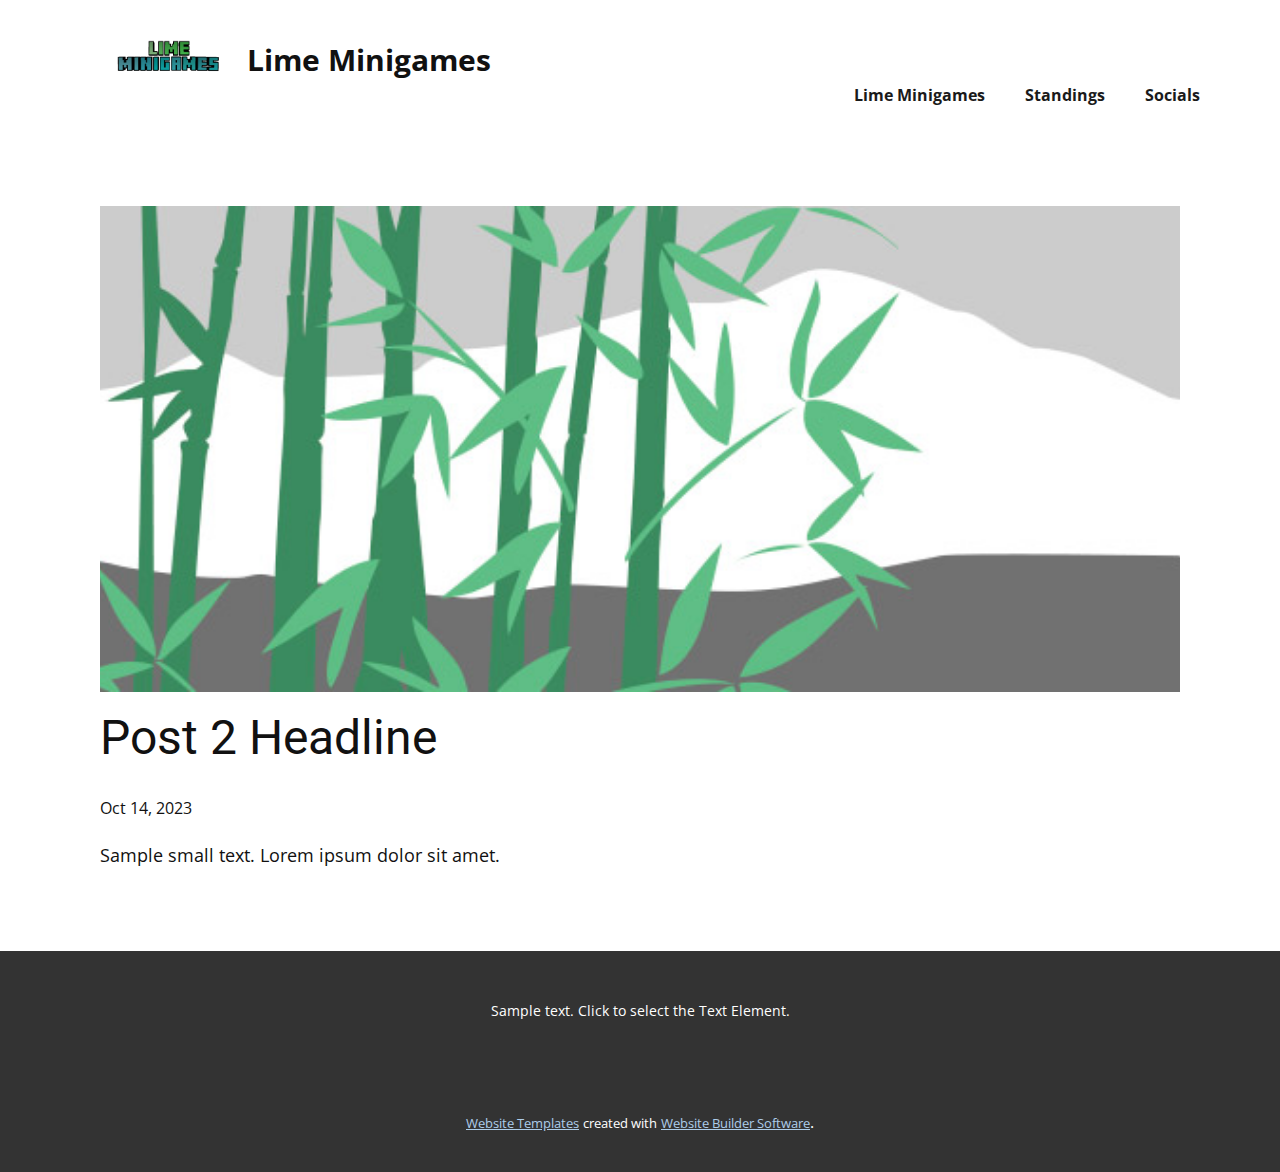
<file: blog/post-1.html>
<!DOCTYPE html>
<html style="font-size: 16px;" lang="en"><head>
    <meta name="viewport" content="width=device-width, initial-scale=1.0">
    <meta charset="utf-8">
    <meta name="keywords" content="Post 1 Headline">
    <meta name="description" content="">
    <title>Post 2 Headline</title>
    <link rel="stylesheet" href="../nicepage.css" media="screen">
<link rel="stylesheet" href="../Post-Template.css" media="screen">
    <script class="u-script" type="text/javascript" src="../jquery.js" defer=""></script>
    <script class="u-script" type="text/javascript" src="../nicepage.js" defer=""></script>
    <meta name="generator" content="Nicepage 5.19.3, nicepage.com">
    <link id="u-theme-google-font" rel="stylesheet" href="https://fonts.googleapis.com/css?family=Roboto:100,100i,300,300i,400,400i,500,500i,700,700i,900,900i|Open+Sans:300,300i,400,400i,500,500i,600,600i,700,700i,800,800i">
    
    
    
    <script type="application/ld+json">{
		"@context": "http://schema.org",
		"@type": "Organization",
		"name": "",
		"logo": "images/limeminigames.png"
}</script>
    <meta name="theme-color" content="#478ac9">
  <meta data-intl-tel-input-cdn-path="intlTelInput/"></head>
  <body data-path-to-root="./" class="u-body u-xl-mode" data-lang="en"><header class="u-clearfix u-header u-header" id="sec-cf03"><div class="u-clearfix u-sheet u-valign-middle u-sheet-1">
        <a href="https://nicepage.com" class="u-image u-logo u-image-1" data-image-width="1083" data-image-height="609">
          <img src="../images/limeminigames.png" class="u-logo-image u-logo-image-1">
        </a>
        <p class="u-text u-text-default u-text-1">Lime Minigames</p>
        <nav class="u-menu u-menu-one-level u-offcanvas u-menu-1">
          <div class="menu-collapse" style="font-size: 1rem; letter-spacing: 0px; font-weight: 700;">
            <a class="u-button-style u-custom-border u-custom-border-color u-custom-borders u-custom-left-right-menu-spacing u-custom-padding-bottom u-custom-text-color u-custom-top-bottom-menu-spacing u-nav-link u-text-active-palette-1-base u-text-hover-palette-2-base" href="#">
              <svg class="u-svg-link" viewBox="0 0 24 24"><use xmlns:xlink="http://www.w3.org/1999/xlink" xlink:href="#menu-hamburger"></use></svg>
              <svg class="u-svg-content" version="1.1" id="menu-hamburger" viewBox="0 0 16 16" x="0px" y="0px" xmlns:xlink="http://www.w3.org/1999/xlink" xmlns="http://www.w3.org/2000/svg"><g><rect y="1" width="16" height="2"></rect><rect y="7" width="16" height="2"></rect><rect y="13" width="16" height="2"></rect>
</g></svg>
            </a>
          </div>
          <div class="u-custom-menu u-nav-container">
            <ul class="u-nav u-spacing-20 u-unstyled u-nav-1"><li class="u-nav-item"><a class="u-button-style u-nav-link u-text-active-palette-1-base u-text-grey-90 u-text-hover-palette-2-base" href="../index" style="padding: 10px;">Lime Minigames</a>
</li><li class="u-nav-item"><a class="u-button-style u-nav-link u-text-active-palette-1-base u-text-grey-90 u-text-hover-palette-2-base" href="../Standings" style="padding: 10px;">Standings</a>
</li><li class="u-nav-item"><a class="u-button-style u-nav-link u-text-active-palette-1-base u-text-grey-90 u-text-hover-palette-2-base" href="../Socials" style="padding: 10px;">Socials</a>
</li></ul>
          </div>
          <div class="u-custom-menu u-nav-container-collapse">
            <div class="u-black u-container-style u-inner-container-layout u-opacity u-opacity-95 u-sidenav">
              <div class="u-inner-container-layout u-sidenav-overflow">
                <div class="u-menu-close"></div>
                <ul class="u-align-center u-nav u-popupmenu-items u-unstyled u-nav-2"><li class="u-nav-item"><a class="u-button-style u-nav-link" href="../index">Lime Minigames</a>
</li><li class="u-nav-item"><a class="u-button-style u-nav-link" href="../Standings">Standings</a>
</li><li class="u-nav-item"><a class="u-button-style u-nav-link" href="../Socials">Socials</a>
</li></ul>
              </div>
            </div>
            <div class="u-black u-menu-overlay u-opacity u-opacity-70"></div>
          </div>
        </nav>
      </div></header>
    <section class="u-align-center u-clearfix u-section-1" id="sec-ea8c">
      <div class="u-clearfix u-sheet u-valign-middle-md u-valign-middle-sm u-valign-middle-xs u-sheet-1"><!--post_details--><!--post_details_options_json--><!--{"source":""}--><!--/post_details_options_json--><!--blog_post-->
        <div class="u-container-style u-expanded-width u-post-details u-post-details-1">
          <div class="u-container-layout u-valign-middle u-container-layout-1"><!--blog_post_image-->
            <img alt="" class="u-blog-control u-expanded-width u-image u-image-default u-image-1" src="../images/68f64b9d.jpeg"><!--/blog_post_image--><!--blog_post_header-->
            <h2 class="u-blog-control u-text u-text-1">Post 2 Headline</h2><!--/blog_post_header--><!--blog_post_metadata-->
            <div class="u-blog-control u-metadata u-metadata-1"><!--blog_post_metadata_date-->
              <span class="u-meta-date u-meta-icon">Oct 14, 2023</span><!--/blog_post_metadata_date--><!--blog_post_metadata_category-->
              <!--/blog_post_metadata_category--><!--blog_post_metadata_comments-->
              <!--/blog_post_metadata_comments-->
            </div><!--/blog_post_metadata--><!--blog_post_content-->
            <div class="u-align-justify u-blog-control u-post-content u-text u-text-2 fr-view">
  Sample small text. Lorem ipsum dolor sit amet.
  </div><!--/blog_post_content-->
          </div>
        </div><!--/blog_post--><!--/post_details-->
      </div>
    </section>
    
    
    
    <footer class="u-align-center u-clearfix u-footer u-grey-80 u-footer" id="sec-7541"><div class="u-clearfix u-sheet u-sheet-1">
        <p class="u-small-text u-text u-text-variant u-text-1">Sample text. Click to select the Text Element.</p>
      </div></footer>
    <section class="u-backlink u-clearfix u-grey-80">
      <a class="u-link" href="https://nicepage.com/website-templates" target="_blank">
        <span>Website Templates</span>
      </a>
      <p class="u-text">
        <span>created with</span>
      </p>
      <a class="u-link" href="" target="_blank">
        <span>Website Builder Software</span>
      </a>. 
    </section>
  
</body></html>
</file>
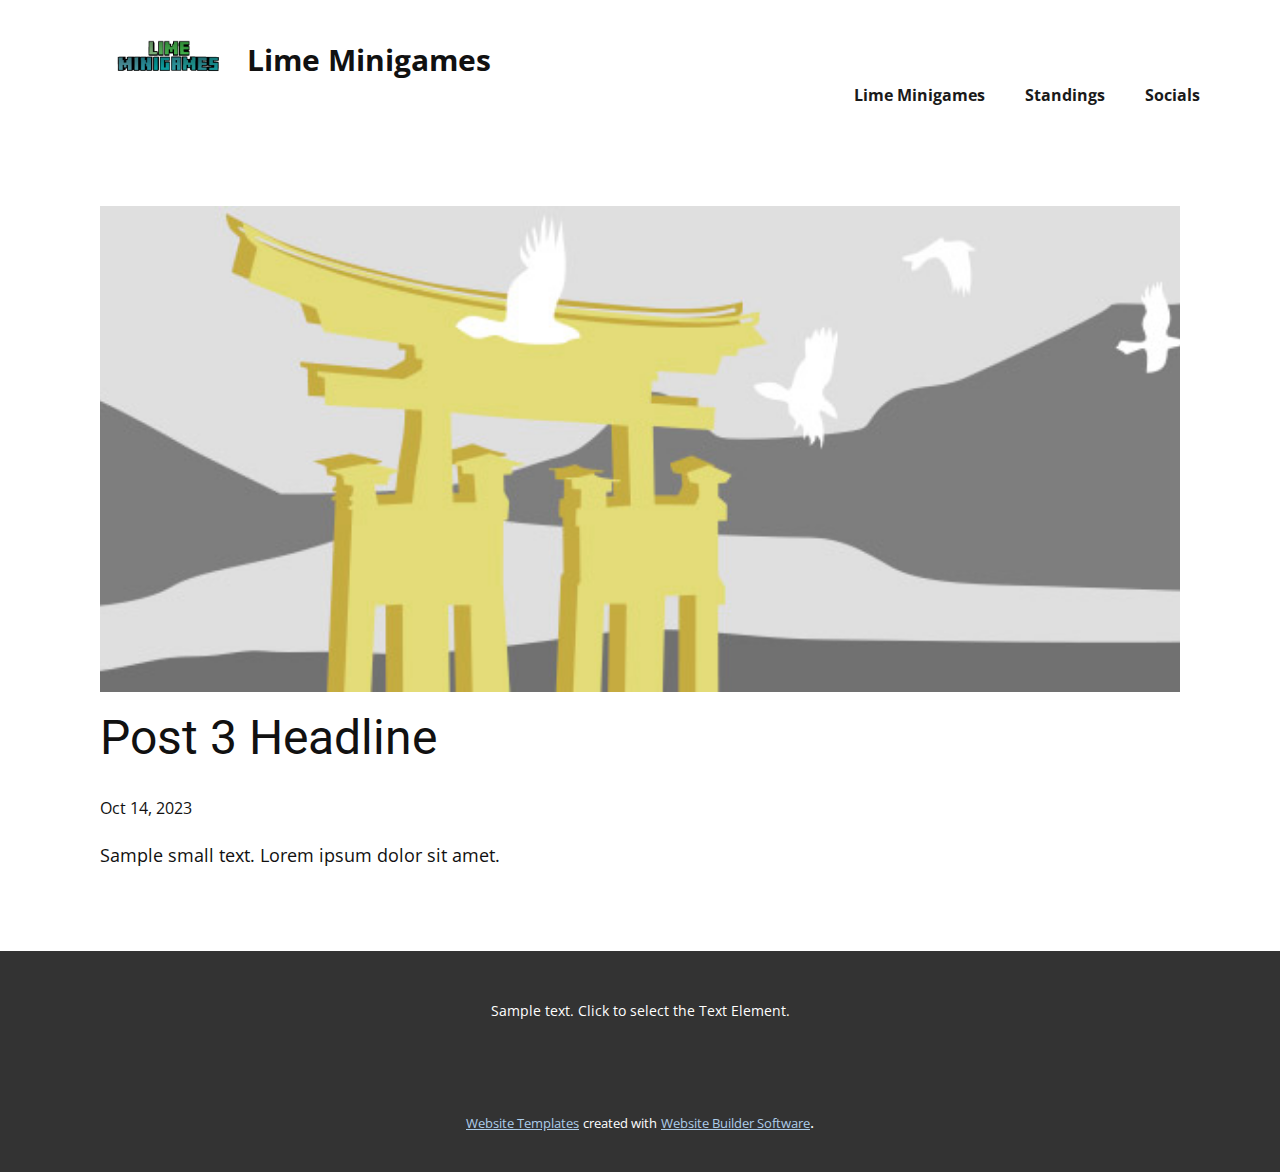
<file: blog/post-2.html>
<!DOCTYPE html>
<html style="font-size: 16px;" lang="en"><head>
    <meta name="viewport" content="width=device-width, initial-scale=1.0">
    <meta charset="utf-8">
    <meta name="keywords" content="Post 1 Headline">
    <meta name="description" content="">
    <title>Post 3 Headline</title>
    <link rel="stylesheet" href="../nicepage.css" media="screen">
<link rel="stylesheet" href="../Post-Template.css" media="screen">
    <script class="u-script" type="text/javascript" src="../jquery.js" defer=""></script>
    <script class="u-script" type="text/javascript" src="../nicepage.js" defer=""></script>
    <meta name="generator" content="Nicepage 5.19.3, nicepage.com">
    <link id="u-theme-google-font" rel="stylesheet" href="https://fonts.googleapis.com/css?family=Roboto:100,100i,300,300i,400,400i,500,500i,700,700i,900,900i|Open+Sans:300,300i,400,400i,500,500i,600,600i,700,700i,800,800i">
    
    
    
    <script type="application/ld+json">{
		"@context": "http://schema.org",
		"@type": "Organization",
		"name": "",
		"logo": "images/limeminigames.png"
}</script>
    <meta name="theme-color" content="#478ac9">
  <meta data-intl-tel-input-cdn-path="intlTelInput/"></head>
  <body data-path-to-root="./" class="u-body u-xl-mode" data-lang="en"><header class="u-clearfix u-header u-header" id="sec-cf03"><div class="u-clearfix u-sheet u-valign-middle u-sheet-1">
        <a href="https://nicepage.com" class="u-image u-logo u-image-1" data-image-width="1083" data-image-height="609">
          <img src="../images/limeminigames.png" class="u-logo-image u-logo-image-1">
        </a>
        <p class="u-text u-text-default u-text-1">Lime Minigames</p>
        <nav class="u-menu u-menu-one-level u-offcanvas u-menu-1">
          <div class="menu-collapse" style="font-size: 1rem; letter-spacing: 0px; font-weight: 700;">
            <a class="u-button-style u-custom-border u-custom-border-color u-custom-borders u-custom-left-right-menu-spacing u-custom-padding-bottom u-custom-text-color u-custom-top-bottom-menu-spacing u-nav-link u-text-active-palette-1-base u-text-hover-palette-2-base" href="#">
              <svg class="u-svg-link" viewBox="0 0 24 24"><use xmlns:xlink="http://www.w3.org/1999/xlink" xlink:href="#menu-hamburger"></use></svg>
              <svg class="u-svg-content" version="1.1" id="menu-hamburger" viewBox="0 0 16 16" x="0px" y="0px" xmlns:xlink="http://www.w3.org/1999/xlink" xmlns="http://www.w3.org/2000/svg"><g><rect y="1" width="16" height="2"></rect><rect y="7" width="16" height="2"></rect><rect y="13" width="16" height="2"></rect>
</g></svg>
            </a>
          </div>
          <div class="u-custom-menu u-nav-container">
            <ul class="u-nav u-spacing-20 u-unstyled u-nav-1"><li class="u-nav-item"><a class="u-button-style u-nav-link u-text-active-palette-1-base u-text-grey-90 u-text-hover-palette-2-base" href="../index" style="padding: 10px;">Lime Minigames</a>
</li><li class="u-nav-item"><a class="u-button-style u-nav-link u-text-active-palette-1-base u-text-grey-90 u-text-hover-palette-2-base" href="../Standings" style="padding: 10px;">Standings</a>
</li><li class="u-nav-item"><a class="u-button-style u-nav-link u-text-active-palette-1-base u-text-grey-90 u-text-hover-palette-2-base" href="../Socials" style="padding: 10px;">Socials</a>
</li></ul>
          </div>
          <div class="u-custom-menu u-nav-container-collapse">
            <div class="u-black u-container-style u-inner-container-layout u-opacity u-opacity-95 u-sidenav">
              <div class="u-inner-container-layout u-sidenav-overflow">
                <div class="u-menu-close"></div>
                <ul class="u-align-center u-nav u-popupmenu-items u-unstyled u-nav-2"><li class="u-nav-item"><a class="u-button-style u-nav-link" href="../index">Lime Minigames</a>
</li><li class="u-nav-item"><a class="u-button-style u-nav-link" href="../Standings">Standings</a>
</li><li class="u-nav-item"><a class="u-button-style u-nav-link" href="../Socials">Socials</a>
</li></ul>
              </div>
            </div>
            <div class="u-black u-menu-overlay u-opacity u-opacity-70"></div>
          </div>
        </nav>
      </div></header>
    <section class="u-align-center u-clearfix u-section-1" id="sec-ea8c">
      <div class="u-clearfix u-sheet u-valign-middle-md u-valign-middle-sm u-valign-middle-xs u-sheet-1"><!--post_details--><!--post_details_options_json--><!--{"source":""}--><!--/post_details_options_json--><!--blog_post-->
        <div class="u-container-style u-expanded-width u-post-details u-post-details-1">
          <div class="u-container-layout u-valign-middle u-container-layout-1"><!--blog_post_image-->
            <img alt="" class="u-blog-control u-expanded-width u-image u-image-default u-image-1" src="../images/8ad73f3c.jpeg"><!--/blog_post_image--><!--blog_post_header-->
            <h2 class="u-blog-control u-text u-text-1">Post 3 Headline</h2><!--/blog_post_header--><!--blog_post_metadata-->
            <div class="u-blog-control u-metadata u-metadata-1"><!--blog_post_metadata_date-->
              <span class="u-meta-date u-meta-icon">Oct 14, 2023</span><!--/blog_post_metadata_date--><!--blog_post_metadata_category-->
              <!--/blog_post_metadata_category--><!--blog_post_metadata_comments-->
              <!--/blog_post_metadata_comments-->
            </div><!--/blog_post_metadata--><!--blog_post_content-->
            <div class="u-align-justify u-blog-control u-post-content u-text u-text-2 fr-view">
  Sample small text. Lorem ipsum dolor sit amet.
  </div><!--/blog_post_content-->
          </div>
        </div><!--/blog_post--><!--/post_details-->
      </div>
    </section>
    
    
    
    <footer class="u-align-center u-clearfix u-footer u-grey-80 u-footer" id="sec-7541"><div class="u-clearfix u-sheet u-sheet-1">
        <p class="u-small-text u-text u-text-variant u-text-1">Sample text. Click to select the Text Element.</p>
      </div></footer>
    <section class="u-backlink u-clearfix u-grey-80">
      <a class="u-link" href="https://nicepage.com/website-templates" target="_blank">
        <span>Website Templates</span>
      </a>
      <p class="u-text">
        <span>created with</span>
      </p>
      <a class="u-link" href="" target="_blank">
        <span>Website Builder Software</span>
      </a>. 
    </section>
  
</body></html>
</file>
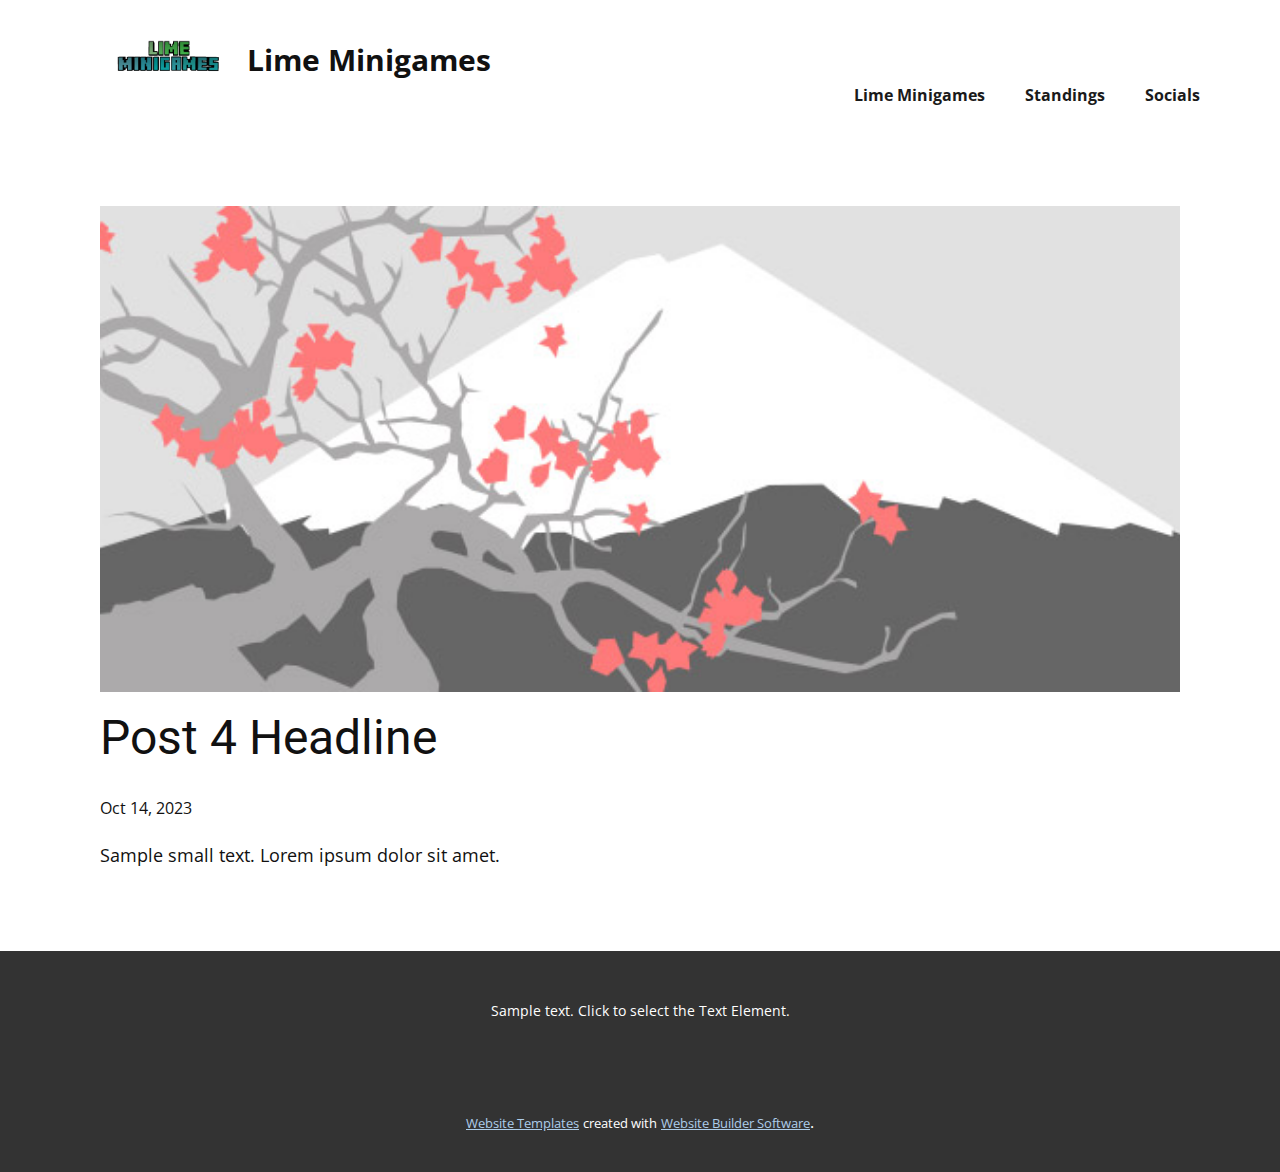
<file: blog/post-3.html>
<!DOCTYPE html>
<html style="font-size: 16px;" lang="en"><head>
    <meta name="viewport" content="width=device-width, initial-scale=1.0">
    <meta charset="utf-8">
    <meta name="keywords" content="Post 1 Headline">
    <meta name="description" content="">
    <title>Post 4 Headline</title>
    <link rel="stylesheet" href="../nicepage.css" media="screen">
<link rel="stylesheet" href="../Post-Template.css" media="screen">
    <script class="u-script" type="text/javascript" src="../jquery.js" defer=""></script>
    <script class="u-script" type="text/javascript" src="../nicepage.js" defer=""></script>
    <meta name="generator" content="Nicepage 5.19.3, nicepage.com">
    <link id="u-theme-google-font" rel="stylesheet" href="https://fonts.googleapis.com/css?family=Roboto:100,100i,300,300i,400,400i,500,500i,700,700i,900,900i|Open+Sans:300,300i,400,400i,500,500i,600,600i,700,700i,800,800i">
    
    
    
    <script type="application/ld+json">{
		"@context": "http://schema.org",
		"@type": "Organization",
		"name": "",
		"logo": "images/limeminigames.png"
}</script>
    <meta name="theme-color" content="#478ac9">
  <meta data-intl-tel-input-cdn-path="intlTelInput/"></head>
  <body data-path-to-root="./" class="u-body u-xl-mode" data-lang="en"><header class="u-clearfix u-header u-header" id="sec-cf03"><div class="u-clearfix u-sheet u-valign-middle u-sheet-1">
        <a href="https://nicepage.com" class="u-image u-logo u-image-1" data-image-width="1083" data-image-height="609">
          <img src="../images/limeminigames.png" class="u-logo-image u-logo-image-1">
        </a>
        <p class="u-text u-text-default u-text-1">Lime Minigames</p>
        <nav class="u-menu u-menu-one-level u-offcanvas u-menu-1">
          <div class="menu-collapse" style="font-size: 1rem; letter-spacing: 0px; font-weight: 700;">
            <a class="u-button-style u-custom-border u-custom-border-color u-custom-borders u-custom-left-right-menu-spacing u-custom-padding-bottom u-custom-text-color u-custom-top-bottom-menu-spacing u-nav-link u-text-active-palette-1-base u-text-hover-palette-2-base" href="#">
              <svg class="u-svg-link" viewBox="0 0 24 24"><use xmlns:xlink="http://www.w3.org/1999/xlink" xlink:href="#menu-hamburger"></use></svg>
              <svg class="u-svg-content" version="1.1" id="menu-hamburger" viewBox="0 0 16 16" x="0px" y="0px" xmlns:xlink="http://www.w3.org/1999/xlink" xmlns="http://www.w3.org/2000/svg"><g><rect y="1" width="16" height="2"></rect><rect y="7" width="16" height="2"></rect><rect y="13" width="16" height="2"></rect>
</g></svg>
            </a>
          </div>
          <div class="u-custom-menu u-nav-container">
            <ul class="u-nav u-spacing-20 u-unstyled u-nav-1"><li class="u-nav-item"><a class="u-button-style u-nav-link u-text-active-palette-1-base u-text-grey-90 u-text-hover-palette-2-base" href="../index" style="padding: 10px;">Lime Minigames</a>
</li><li class="u-nav-item"><a class="u-button-style u-nav-link u-text-active-palette-1-base u-text-grey-90 u-text-hover-palette-2-base" href="../Standings" style="padding: 10px;">Standings</a>
</li><li class="u-nav-item"><a class="u-button-style u-nav-link u-text-active-palette-1-base u-text-grey-90 u-text-hover-palette-2-base" href="../Socials" style="padding: 10px;">Socials</a>
</li></ul>
          </div>
          <div class="u-custom-menu u-nav-container-collapse">
            <div class="u-black u-container-style u-inner-container-layout u-opacity u-opacity-95 u-sidenav">
              <div class="u-inner-container-layout u-sidenav-overflow">
                <div class="u-menu-close"></div>
                <ul class="u-align-center u-nav u-popupmenu-items u-unstyled u-nav-2"><li class="u-nav-item"><a class="u-button-style u-nav-link" href="../index">Lime Minigames</a>
</li><li class="u-nav-item"><a class="u-button-style u-nav-link" href="../Standings">Standings</a>
</li><li class="u-nav-item"><a class="u-button-style u-nav-link" href="../Socials">Socials</a>
</li></ul>
              </div>
            </div>
            <div class="u-black u-menu-overlay u-opacity u-opacity-70"></div>
          </div>
        </nav>
      </div></header>
    <section class="u-align-center u-clearfix u-section-1" id="sec-ea8c">
      <div class="u-clearfix u-sheet u-valign-middle-md u-valign-middle-sm u-valign-middle-xs u-sheet-1"><!--post_details--><!--post_details_options_json--><!--{"source":""}--><!--/post_details_options_json--><!--blog_post-->
        <div class="u-container-style u-expanded-width u-post-details u-post-details-1">
          <div class="u-container-layout u-valign-middle u-container-layout-1"><!--blog_post_image-->
            <img alt="" class="u-blog-control u-expanded-width u-image u-image-default u-image-1" src="../images/0fd3416c.jpeg"><!--/blog_post_image--><!--blog_post_header-->
            <h2 class="u-blog-control u-text u-text-1">Post 4 Headline</h2><!--/blog_post_header--><!--blog_post_metadata-->
            <div class="u-blog-control u-metadata u-metadata-1"><!--blog_post_metadata_date-->
              <span class="u-meta-date u-meta-icon">Oct 14, 2023</span><!--/blog_post_metadata_date--><!--blog_post_metadata_category-->
              <!--/blog_post_metadata_category--><!--blog_post_metadata_comments-->
              <!--/blog_post_metadata_comments-->
            </div><!--/blog_post_metadata--><!--blog_post_content-->
            <div class="u-align-justify u-blog-control u-post-content u-text u-text-2 fr-view">
  Sample small text. Lorem ipsum dolor sit amet.
  </div><!--/blog_post_content-->
          </div>
        </div><!--/blog_post--><!--/post_details-->
      </div>
    </section>
    
    
    
    <footer class="u-align-center u-clearfix u-footer u-grey-80 u-footer" id="sec-7541"><div class="u-clearfix u-sheet u-sheet-1">
        <p class="u-small-text u-text u-text-variant u-text-1">Sample text. Click to select the Text Element.</p>
      </div></footer>
    <section class="u-backlink u-clearfix u-grey-80">
      <a class="u-link" href="https://nicepage.com/website-templates" target="_blank">
        <span>Website Templates</span>
      </a>
      <p class="u-text">
        <span>created with</span>
      </p>
      <a class="u-link" href="" target="_blank">
        <span>Website Builder Software</span>
      </a>. 
    </section>
  
</body></html>
</file>
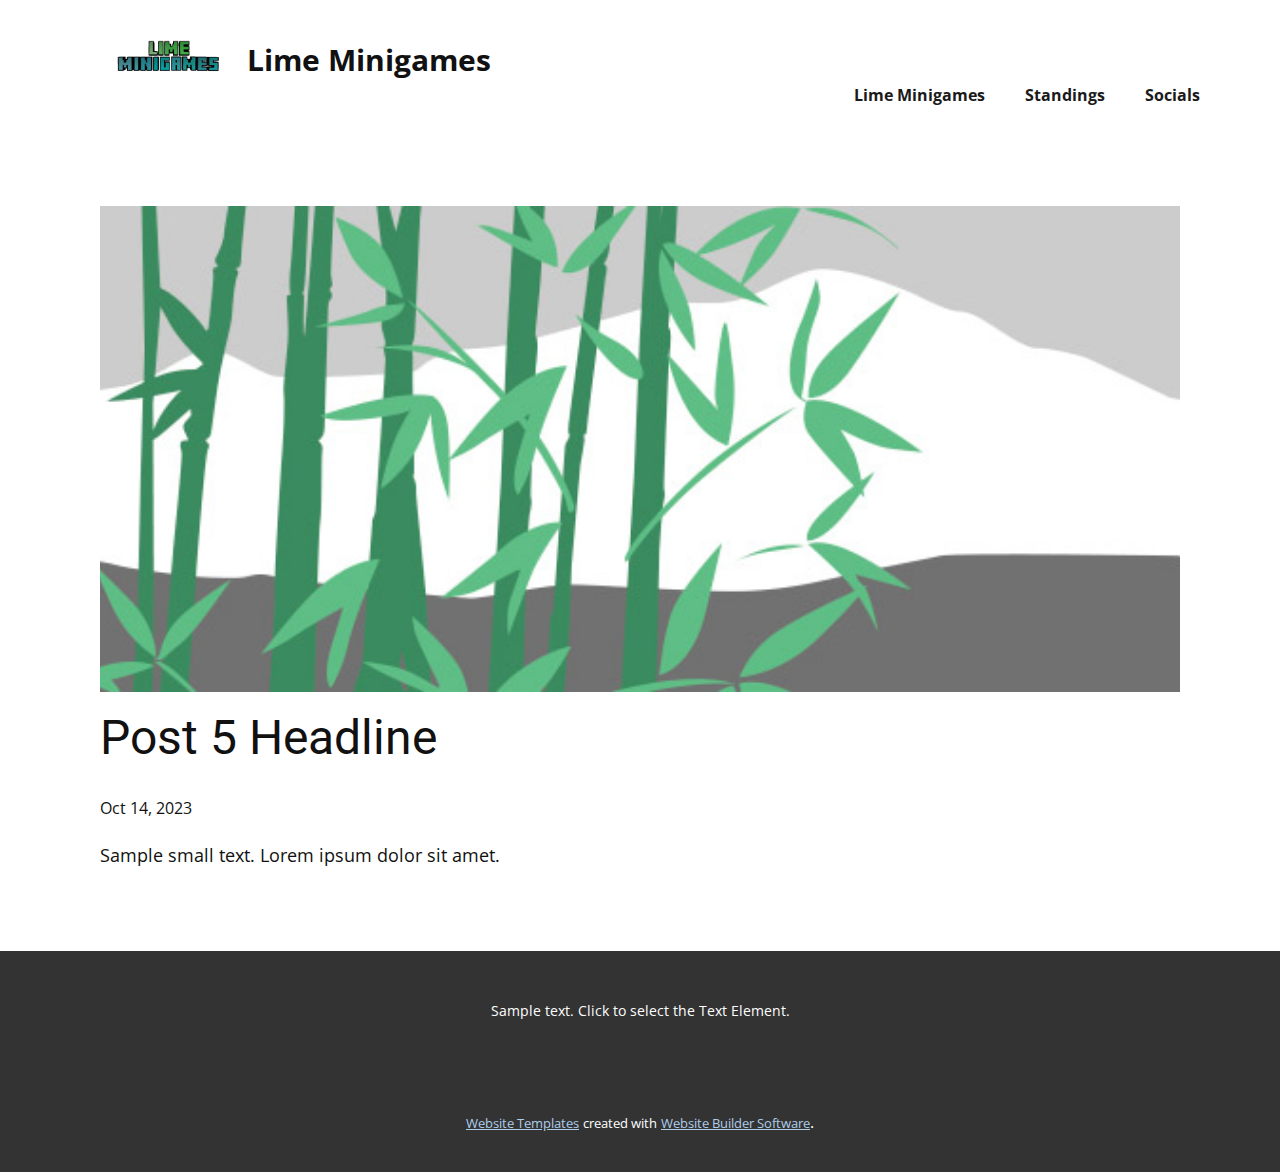
<file: blog/post-4.html>
<!DOCTYPE html>
<html style="font-size: 16px;" lang="en"><head>
    <meta name="viewport" content="width=device-width, initial-scale=1.0">
    <meta charset="utf-8">
    <meta name="keywords" content="Post 1 Headline">
    <meta name="description" content="">
    <title>Post 5 Headline</title>
    <link rel="stylesheet" href="../nicepage.css" media="screen">
<link rel="stylesheet" href="../Post-Template.css" media="screen">
    <script class="u-script" type="text/javascript" src="../jquery.js" defer=""></script>
    <script class="u-script" type="text/javascript" src="../nicepage.js" defer=""></script>
    <meta name="generator" content="Nicepage 5.19.3, nicepage.com">
    <link id="u-theme-google-font" rel="stylesheet" href="https://fonts.googleapis.com/css?family=Roboto:100,100i,300,300i,400,400i,500,500i,700,700i,900,900i|Open+Sans:300,300i,400,400i,500,500i,600,600i,700,700i,800,800i">
    
    
    
    <script type="application/ld+json">{
		"@context": "http://schema.org",
		"@type": "Organization",
		"name": "",
		"logo": "images/limeminigames.png"
}</script>
    <meta name="theme-color" content="#478ac9">
  <meta data-intl-tel-input-cdn-path="intlTelInput/"></head>
  <body data-path-to-root="./" class="u-body u-xl-mode" data-lang="en"><header class="u-clearfix u-header u-header" id="sec-cf03"><div class="u-clearfix u-sheet u-valign-middle u-sheet-1">
        <a href="https://nicepage.com" class="u-image u-logo u-image-1" data-image-width="1083" data-image-height="609">
          <img src="../images/limeminigames.png" class="u-logo-image u-logo-image-1">
        </a>
        <p class="u-text u-text-default u-text-1">Lime Minigames</p>
        <nav class="u-menu u-menu-one-level u-offcanvas u-menu-1">
          <div class="menu-collapse" style="font-size: 1rem; letter-spacing: 0px; font-weight: 700;">
            <a class="u-button-style u-custom-border u-custom-border-color u-custom-borders u-custom-left-right-menu-spacing u-custom-padding-bottom u-custom-text-color u-custom-top-bottom-menu-spacing u-nav-link u-text-active-palette-1-base u-text-hover-palette-2-base" href="#">
              <svg class="u-svg-link" viewBox="0 0 24 24"><use xmlns:xlink="http://www.w3.org/1999/xlink" xlink:href="#menu-hamburger"></use></svg>
              <svg class="u-svg-content" version="1.1" id="menu-hamburger" viewBox="0 0 16 16" x="0px" y="0px" xmlns:xlink="http://www.w3.org/1999/xlink" xmlns="http://www.w3.org/2000/svg"><g><rect y="1" width="16" height="2"></rect><rect y="7" width="16" height="2"></rect><rect y="13" width="16" height="2"></rect>
</g></svg>
            </a>
          </div>
          <div class="u-custom-menu u-nav-container">
            <ul class="u-nav u-spacing-20 u-unstyled u-nav-1"><li class="u-nav-item"><a class="u-button-style u-nav-link u-text-active-palette-1-base u-text-grey-90 u-text-hover-palette-2-base" href="../index" style="padding: 10px;">Lime Minigames</a>
</li><li class="u-nav-item"><a class="u-button-style u-nav-link u-text-active-palette-1-base u-text-grey-90 u-text-hover-palette-2-base" href="../Standings" style="padding: 10px;">Standings</a>
</li><li class="u-nav-item"><a class="u-button-style u-nav-link u-text-active-palette-1-base u-text-grey-90 u-text-hover-palette-2-base" href="../Socials" style="padding: 10px;">Socials</a>
</li></ul>
          </div>
          <div class="u-custom-menu u-nav-container-collapse">
            <div class="u-black u-container-style u-inner-container-layout u-opacity u-opacity-95 u-sidenav">
              <div class="u-inner-container-layout u-sidenav-overflow">
                <div class="u-menu-close"></div>
                <ul class="u-align-center u-nav u-popupmenu-items u-unstyled u-nav-2"><li class="u-nav-item"><a class="u-button-style u-nav-link" href="../index">Lime Minigames</a>
</li><li class="u-nav-item"><a class="u-button-style u-nav-link" href="../Standings">Standings</a>
</li><li class="u-nav-item"><a class="u-button-style u-nav-link" href="../Socials">Socials</a>
</li></ul>
              </div>
            </div>
            <div class="u-black u-menu-overlay u-opacity u-opacity-70"></div>
          </div>
        </nav>
      </div></header>
    <section class="u-align-center u-clearfix u-section-1" id="sec-ea8c">
      <div class="u-clearfix u-sheet u-valign-middle-md u-valign-middle-sm u-valign-middle-xs u-sheet-1"><!--post_details--><!--post_details_options_json--><!--{"source":""}--><!--/post_details_options_json--><!--blog_post-->
        <div class="u-container-style u-expanded-width u-post-details u-post-details-1">
          <div class="u-container-layout u-valign-middle u-container-layout-1"><!--blog_post_image-->
            <img alt="" class="u-blog-control u-expanded-width u-image u-image-default u-image-1" src="../images/68f64b9d.jpeg"><!--/blog_post_image--><!--blog_post_header-->
            <h2 class="u-blog-control u-text u-text-1">Post 5 Headline</h2><!--/blog_post_header--><!--blog_post_metadata-->
            <div class="u-blog-control u-metadata u-metadata-1"><!--blog_post_metadata_date-->
              <span class="u-meta-date u-meta-icon">Oct 14, 2023</span><!--/blog_post_metadata_date--><!--blog_post_metadata_category-->
              <!--/blog_post_metadata_category--><!--blog_post_metadata_comments-->
              <!--/blog_post_metadata_comments-->
            </div><!--/blog_post_metadata--><!--blog_post_content-->
            <div class="u-align-justify u-blog-control u-post-content u-text u-text-2 fr-view">
  Sample small text. Lorem ipsum dolor sit amet.
  </div><!--/blog_post_content-->
          </div>
        </div><!--/blog_post--><!--/post_details-->
      </div>
    </section>
    
    
    
    <footer class="u-align-center u-clearfix u-footer u-grey-80 u-footer" id="sec-7541"><div class="u-clearfix u-sheet u-sheet-1">
        <p class="u-small-text u-text u-text-variant u-text-1">Sample text. Click to select the Text Element.</p>
      </div></footer>
    <section class="u-backlink u-clearfix u-grey-80">
      <a class="u-link" href="https://nicepage.com/website-templates" target="_blank">
        <span>Website Templates</span>
      </a>
      <p class="u-text">
        <span>created with</span>
      </p>
      <a class="u-link" href="" target="_blank">
        <span>Website Builder Software</span>
      </a>. 
    </section>
  
</body></html>
</file>
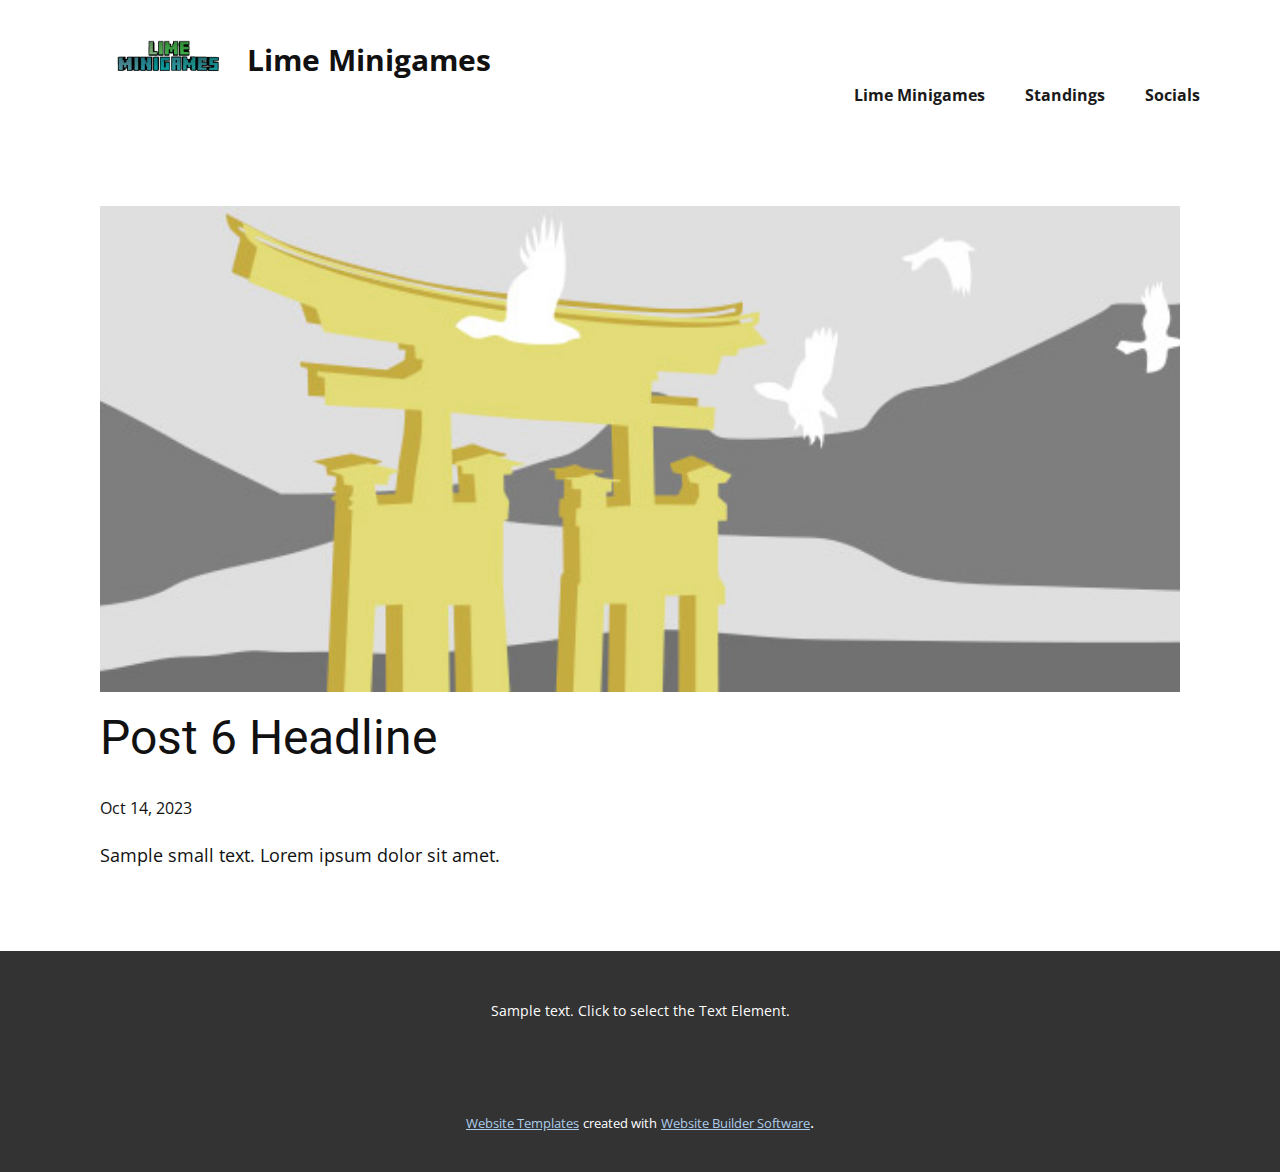
<file: blog/post-5.html>
<!DOCTYPE html>
<html style="font-size: 16px;" lang="en"><head>
    <meta name="viewport" content="width=device-width, initial-scale=1.0">
    <meta charset="utf-8">
    <meta name="keywords" content="Post 1 Headline">
    <meta name="description" content="">
    <title>Post 6 Headline</title>
    <link rel="stylesheet" href="../nicepage.css" media="screen">
<link rel="stylesheet" href="../Post-Template.css" media="screen">
    <script class="u-script" type="text/javascript" src="../jquery.js" defer=""></script>
    <script class="u-script" type="text/javascript" src="../nicepage.js" defer=""></script>
    <meta name="generator" content="Nicepage 5.19.3, nicepage.com">
    <link id="u-theme-google-font" rel="stylesheet" href="https://fonts.googleapis.com/css?family=Roboto:100,100i,300,300i,400,400i,500,500i,700,700i,900,900i|Open+Sans:300,300i,400,400i,500,500i,600,600i,700,700i,800,800i">
    
    
    
    <script type="application/ld+json">{
		"@context": "http://schema.org",
		"@type": "Organization",
		"name": "",
		"logo": "images/limeminigames.png"
}</script>
    <meta name="theme-color" content="#478ac9">
  <meta data-intl-tel-input-cdn-path="intlTelInput/"></head>
  <body data-path-to-root="./" class="u-body u-xl-mode" data-lang="en"><header class="u-clearfix u-header u-header" id="sec-cf03"><div class="u-clearfix u-sheet u-valign-middle u-sheet-1">
        <a href="https://nicepage.com" class="u-image u-logo u-image-1" data-image-width="1083" data-image-height="609">
          <img src="../images/limeminigames.png" class="u-logo-image u-logo-image-1">
        </a>
        <p class="u-text u-text-default u-text-1">Lime Minigames</p>
        <nav class="u-menu u-menu-one-level u-offcanvas u-menu-1">
          <div class="menu-collapse" style="font-size: 1rem; letter-spacing: 0px; font-weight: 700;">
            <a class="u-button-style u-custom-border u-custom-border-color u-custom-borders u-custom-left-right-menu-spacing u-custom-padding-bottom u-custom-text-color u-custom-top-bottom-menu-spacing u-nav-link u-text-active-palette-1-base u-text-hover-palette-2-base" href="#">
              <svg class="u-svg-link" viewBox="0 0 24 24"><use xmlns:xlink="http://www.w3.org/1999/xlink" xlink:href="#menu-hamburger"></use></svg>
              <svg class="u-svg-content" version="1.1" id="menu-hamburger" viewBox="0 0 16 16" x="0px" y="0px" xmlns:xlink="http://www.w3.org/1999/xlink" xmlns="http://www.w3.org/2000/svg"><g><rect y="1" width="16" height="2"></rect><rect y="7" width="16" height="2"></rect><rect y="13" width="16" height="2"></rect>
</g></svg>
            </a>
          </div>
          <div class="u-custom-menu u-nav-container">
            <ul class="u-nav u-spacing-20 u-unstyled u-nav-1"><li class="u-nav-item"><a class="u-button-style u-nav-link u-text-active-palette-1-base u-text-grey-90 u-text-hover-palette-2-base" href="../index" style="padding: 10px;">Lime Minigames</a>
</li><li class="u-nav-item"><a class="u-button-style u-nav-link u-text-active-palette-1-base u-text-grey-90 u-text-hover-palette-2-base" href="../Standings" style="padding: 10px;">Standings</a>
</li><li class="u-nav-item"><a class="u-button-style u-nav-link u-text-active-palette-1-base u-text-grey-90 u-text-hover-palette-2-base" href="../Socials" style="padding: 10px;">Socials</a>
</li></ul>
          </div>
          <div class="u-custom-menu u-nav-container-collapse">
            <div class="u-black u-container-style u-inner-container-layout u-opacity u-opacity-95 u-sidenav">
              <div class="u-inner-container-layout u-sidenav-overflow">
                <div class="u-menu-close"></div>
                <ul class="u-align-center u-nav u-popupmenu-items u-unstyled u-nav-2"><li class="u-nav-item"><a class="u-button-style u-nav-link" href="../index">Lime Minigames</a>
</li><li class="u-nav-item"><a class="u-button-style u-nav-link" href="../Standings">Standings</a>
</li><li class="u-nav-item"><a class="u-button-style u-nav-link" href="../Socials">Socials</a>
</li></ul>
              </div>
            </div>
            <div class="u-black u-menu-overlay u-opacity u-opacity-70"></div>
          </div>
        </nav>
      </div></header>
    <section class="u-align-center u-clearfix u-section-1" id="sec-ea8c">
      <div class="u-clearfix u-sheet u-valign-middle-md u-valign-middle-sm u-valign-middle-xs u-sheet-1"><!--post_details--><!--post_details_options_json--><!--{"source":""}--><!--/post_details_options_json--><!--blog_post-->
        <div class="u-container-style u-expanded-width u-post-details u-post-details-1">
          <div class="u-container-layout u-valign-middle u-container-layout-1"><!--blog_post_image-->
            <img alt="" class="u-blog-control u-expanded-width u-image u-image-default u-image-1" src="../images/8ad73f3c.jpeg"><!--/blog_post_image--><!--blog_post_header-->
            <h2 class="u-blog-control u-text u-text-1">Post 6 Headline</h2><!--/blog_post_header--><!--blog_post_metadata-->
            <div class="u-blog-control u-metadata u-metadata-1"><!--blog_post_metadata_date-->
              <span class="u-meta-date u-meta-icon">Oct 14, 2023</span><!--/blog_post_metadata_date--><!--blog_post_metadata_category-->
              <!--/blog_post_metadata_category--><!--blog_post_metadata_comments-->
              <!--/blog_post_metadata_comments-->
            </div><!--/blog_post_metadata--><!--blog_post_content-->
            <div class="u-align-justify u-blog-control u-post-content u-text u-text-2 fr-view">
  Sample small text. Lorem ipsum dolor sit amet.
  </div><!--/blog_post_content-->
          </div>
        </div><!--/blog_post--><!--/post_details-->
      </div>
    </section>
    
    
    
    <footer class="u-align-center u-clearfix u-footer u-grey-80 u-footer" id="sec-7541"><div class="u-clearfix u-sheet u-sheet-1">
        <p class="u-small-text u-text u-text-variant u-text-1">Sample text. Click to select the Text Element.</p>
      </div></footer>
    <section class="u-backlink u-clearfix u-grey-80">
      <a class="u-link" href="https://nicepage.com/website-templates" target="_blank">
        <span>Website Templates</span>
      </a>
      <p class="u-text">
        <span>created with</span>
      </p>
      <a class="u-link" href="" target="_blank">
        <span>Website Builder Software</span>
      </a>. 
    </section>
  
</body></html>
</file>
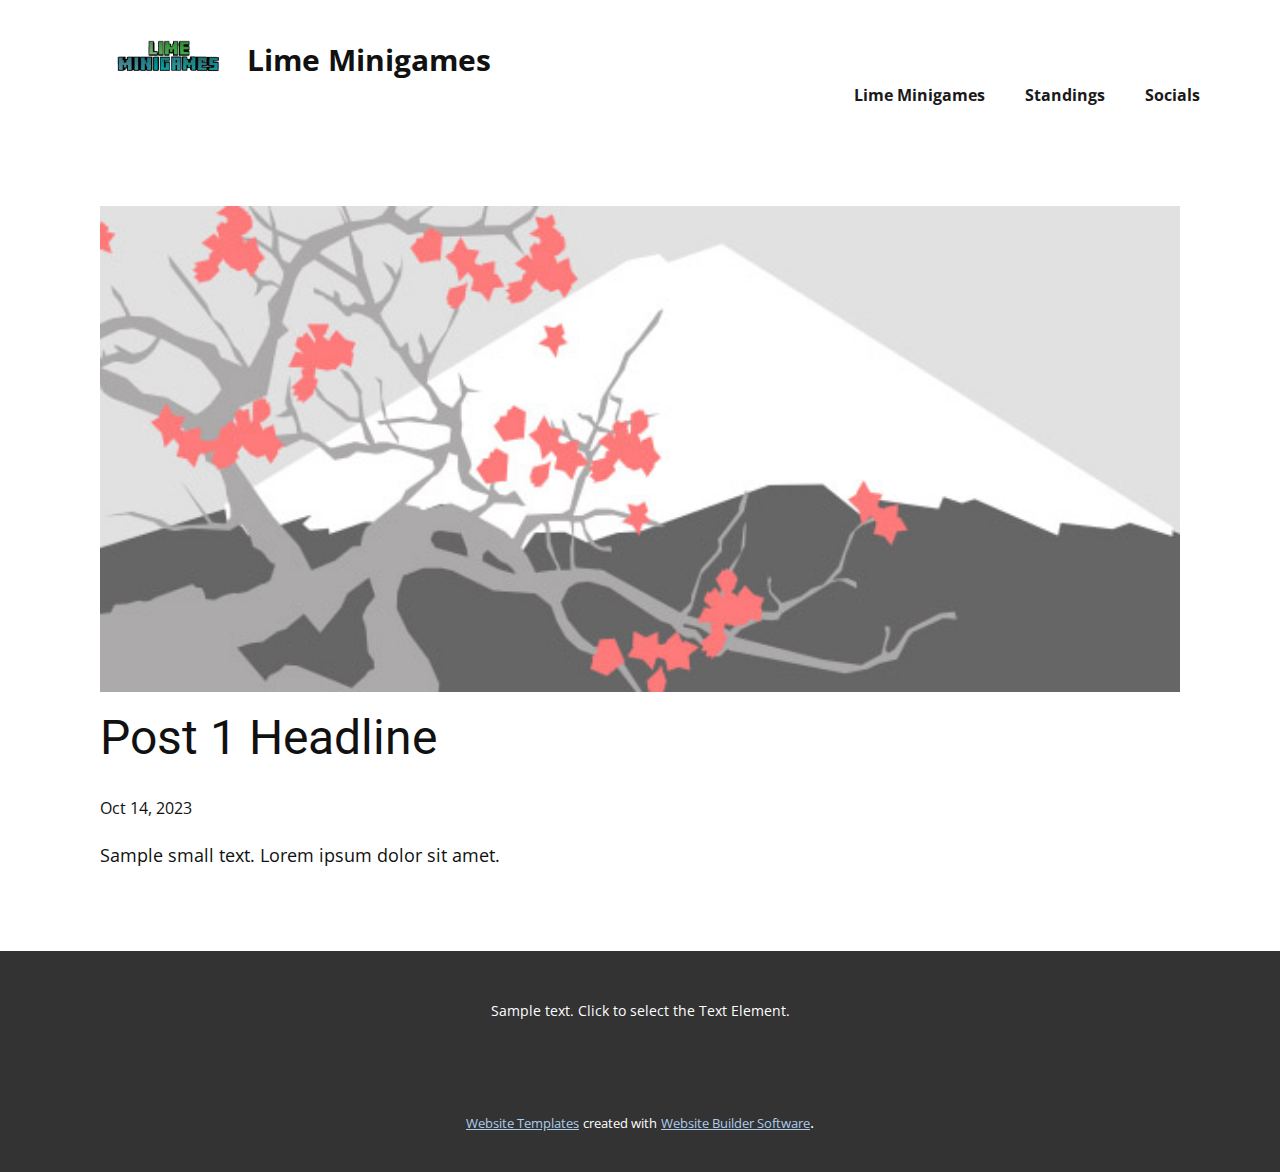
<file: blog/post.html>
<!DOCTYPE html>
<html style="font-size: 16px;" lang="en"><head>
    <meta name="viewport" content="width=device-width, initial-scale=1.0">
    <meta charset="utf-8">
    <meta name="keywords" content="Post 1 Headline">
    <meta name="description" content="">
    <title>Post 1 Headline</title>
    <link rel="stylesheet" href="../nicepage.css" media="screen">
<link rel="stylesheet" href="../Post-Template.css" media="screen">
    <script class="u-script" type="text/javascript" src="../jquery.js" defer=""></script>
    <script class="u-script" type="text/javascript" src="../nicepage.js" defer=""></script>
    <meta name="generator" content="Nicepage 5.19.3, nicepage.com">
    <link id="u-theme-google-font" rel="stylesheet" href="https://fonts.googleapis.com/css?family=Roboto:100,100i,300,300i,400,400i,500,500i,700,700i,900,900i|Open+Sans:300,300i,400,400i,500,500i,600,600i,700,700i,800,800i">
    
    
    
    <script type="application/ld+json">{
		"@context": "http://schema.org",
		"@type": "Organization",
		"name": "",
		"logo": "images/limeminigames.png"
}</script>
    <meta name="theme-color" content="#478ac9">
  <meta data-intl-tel-input-cdn-path="intlTelInput/"></head>
  <body data-path-to-root="./" class="u-body u-xl-mode" data-lang="en"><header class="u-clearfix u-header u-header" id="sec-cf03"><div class="u-clearfix u-sheet u-valign-middle u-sheet-1">
        <a href="https://nicepage.com" class="u-image u-logo u-image-1" data-image-width="1083" data-image-height="609">
          <img src="../images/limeminigames.png" class="u-logo-image u-logo-image-1">
        </a>
        <p class="u-text u-text-default u-text-1">Lime Minigames</p>
        <nav class="u-menu u-menu-one-level u-offcanvas u-menu-1">
          <div class="menu-collapse" style="font-size: 1rem; letter-spacing: 0px; font-weight: 700;">
            <a class="u-button-style u-custom-border u-custom-border-color u-custom-borders u-custom-left-right-menu-spacing u-custom-padding-bottom u-custom-text-color u-custom-top-bottom-menu-spacing u-nav-link u-text-active-palette-1-base u-text-hover-palette-2-base" href="#">
              <svg class="u-svg-link" viewBox="0 0 24 24"><use xmlns:xlink="http://www.w3.org/1999/xlink" xlink:href="#menu-hamburger"></use></svg>
              <svg class="u-svg-content" version="1.1" id="menu-hamburger" viewBox="0 0 16 16" x="0px" y="0px" xmlns:xlink="http://www.w3.org/1999/xlink" xmlns="http://www.w3.org/2000/svg"><g><rect y="1" width="16" height="2"></rect><rect y="7" width="16" height="2"></rect><rect y="13" width="16" height="2"></rect>
</g></svg>
            </a>
          </div>
          <div class="u-custom-menu u-nav-container">
            <ul class="u-nav u-spacing-20 u-unstyled u-nav-1"><li class="u-nav-item"><a class="u-button-style u-nav-link u-text-active-palette-1-base u-text-grey-90 u-text-hover-palette-2-base" href="../index" style="padding: 10px;">Lime Minigames</a>
</li><li class="u-nav-item"><a class="u-button-style u-nav-link u-text-active-palette-1-base u-text-grey-90 u-text-hover-palette-2-base" href="../Standings" style="padding: 10px;">Standings</a>
</li><li class="u-nav-item"><a class="u-button-style u-nav-link u-text-active-palette-1-base u-text-grey-90 u-text-hover-palette-2-base" href="../Socials" style="padding: 10px;">Socials</a>
</li></ul>
          </div>
          <div class="u-custom-menu u-nav-container-collapse">
            <div class="u-black u-container-style u-inner-container-layout u-opacity u-opacity-95 u-sidenav">
              <div class="u-inner-container-layout u-sidenav-overflow">
                <div class="u-menu-close"></div>
                <ul class="u-align-center u-nav u-popupmenu-items u-unstyled u-nav-2"><li class="u-nav-item"><a class="u-button-style u-nav-link" href="../index">Lime Minigames</a>
</li><li class="u-nav-item"><a class="u-button-style u-nav-link" href="../Standings">Standings</a>
</li><li class="u-nav-item"><a class="u-button-style u-nav-link" href="../Socials">Socials</a>
</li></ul>
              </div>
            </div>
            <div class="u-black u-menu-overlay u-opacity u-opacity-70"></div>
          </div>
        </nav>
      </div></header>
    <section class="u-align-center u-clearfix u-section-1" id="sec-ea8c">
      <div class="u-clearfix u-sheet u-valign-middle-md u-valign-middle-sm u-valign-middle-xs u-sheet-1"><!--post_details--><!--post_details_options_json--><!--{"source":""}--><!--/post_details_options_json--><!--blog_post-->
        <div class="u-container-style u-expanded-width u-post-details u-post-details-1">
          <div class="u-container-layout u-valign-middle u-container-layout-1"><!--blog_post_image-->
            <img alt="" class="u-blog-control u-expanded-width u-image u-image-default u-image-1" src="../images/0fd3416c.jpeg"><!--/blog_post_image--><!--blog_post_header-->
            <h2 class="u-blog-control u-text u-text-1">Post 1 Headline</h2><!--/blog_post_header--><!--blog_post_metadata-->
            <div class="u-blog-control u-metadata u-metadata-1"><!--blog_post_metadata_date-->
              <span class="u-meta-date u-meta-icon">Oct 14, 2023</span><!--/blog_post_metadata_date--><!--blog_post_metadata_category-->
              <!--/blog_post_metadata_category--><!--blog_post_metadata_comments-->
              <!--/blog_post_metadata_comments-->
            </div><!--/blog_post_metadata--><!--blog_post_content-->
            <div class="u-align-justify u-blog-control u-post-content u-text u-text-2 fr-view">
  Sample small text. Lorem ipsum dolor sit amet.
  </div><!--/blog_post_content-->
          </div>
        </div><!--/blog_post--><!--/post_details-->
      </div>
    </section>
    
    
    
    <footer class="u-align-center u-clearfix u-footer u-grey-80 u-footer" id="sec-7541"><div class="u-clearfix u-sheet u-sheet-1">
        <p class="u-small-text u-text u-text-variant u-text-1">Sample text. Click to select the Text Element.</p>
      </div></footer>
    <section class="u-backlink u-clearfix u-grey-80">
      <a class="u-link" href="https://nicepage.com/website-templates" target="_blank">
        <span>Website Templates</span>
      </a>
      <p class="u-text">
        <span>created with</span>
      </p>
      <a class="u-link" href="" target="_blank">
        <span>Website Builder Software</span>
      </a>. 
    </section>
  
</body></html>
</file>
